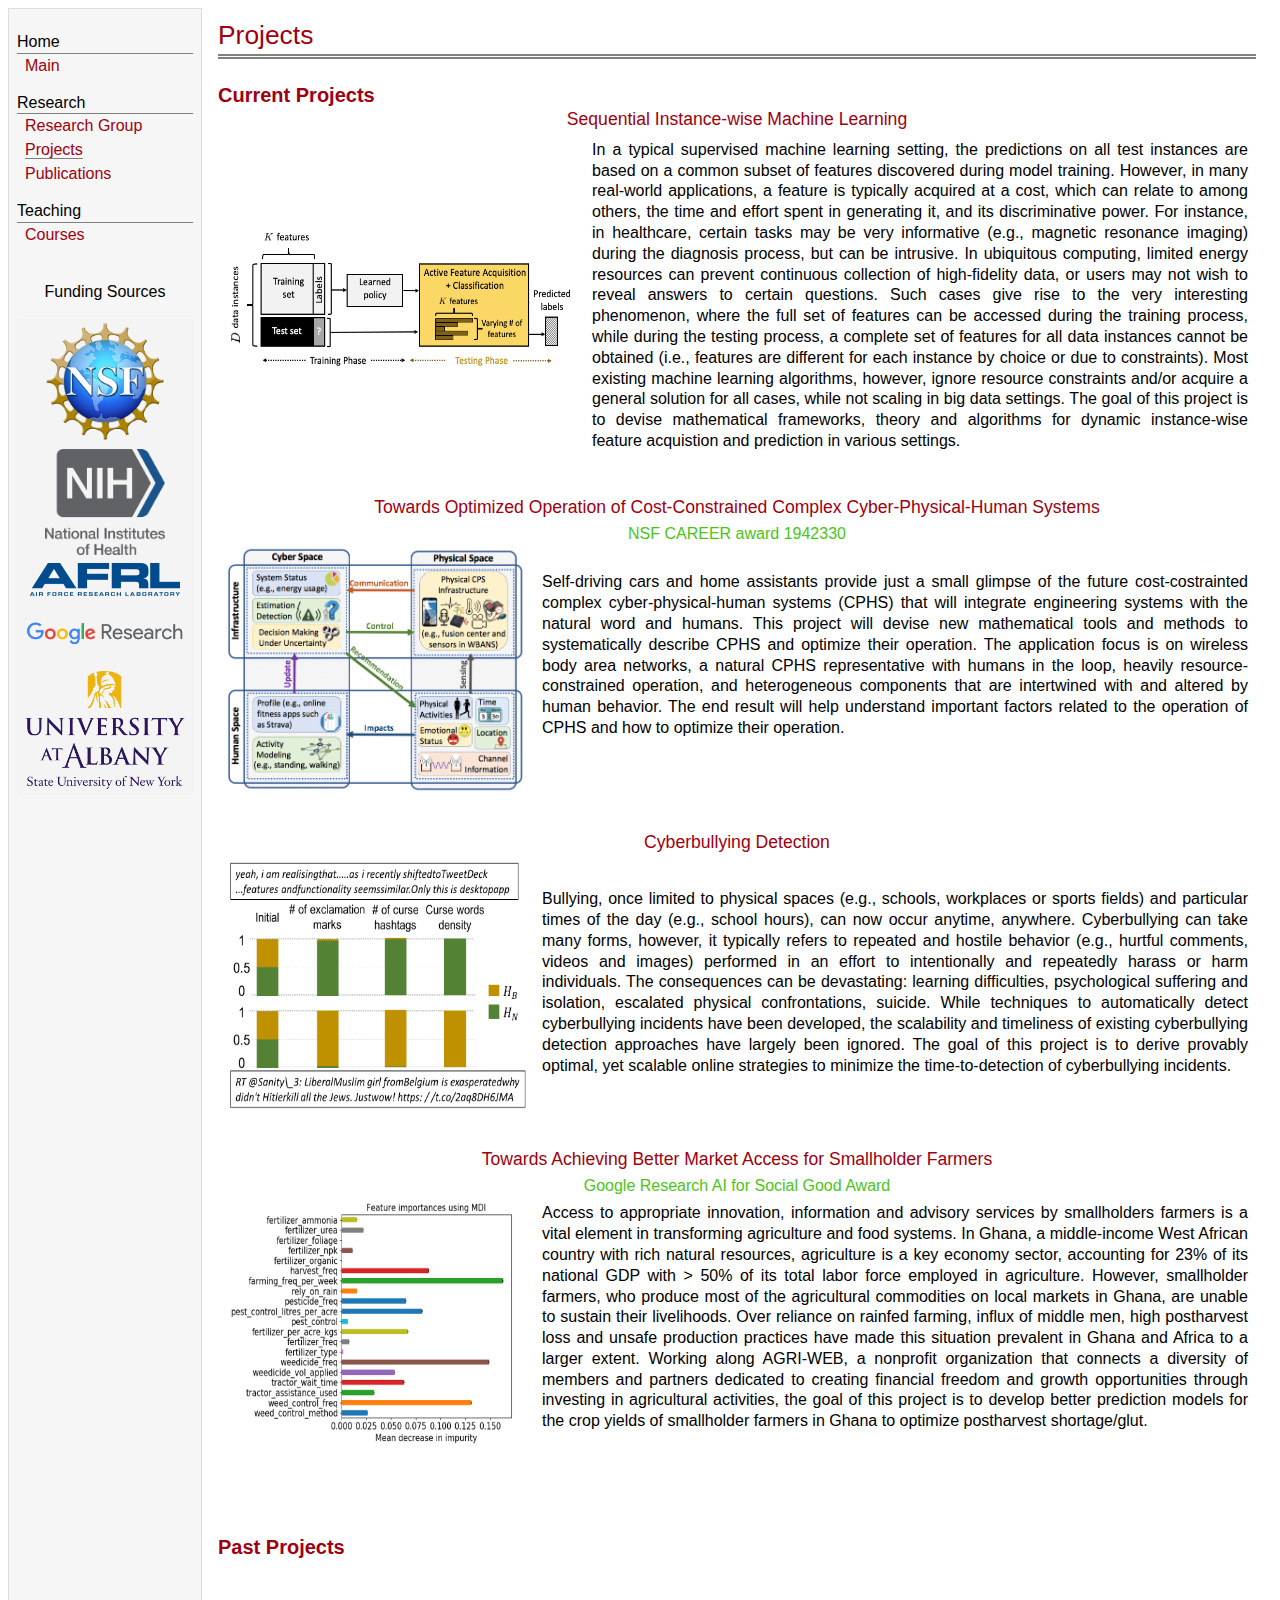
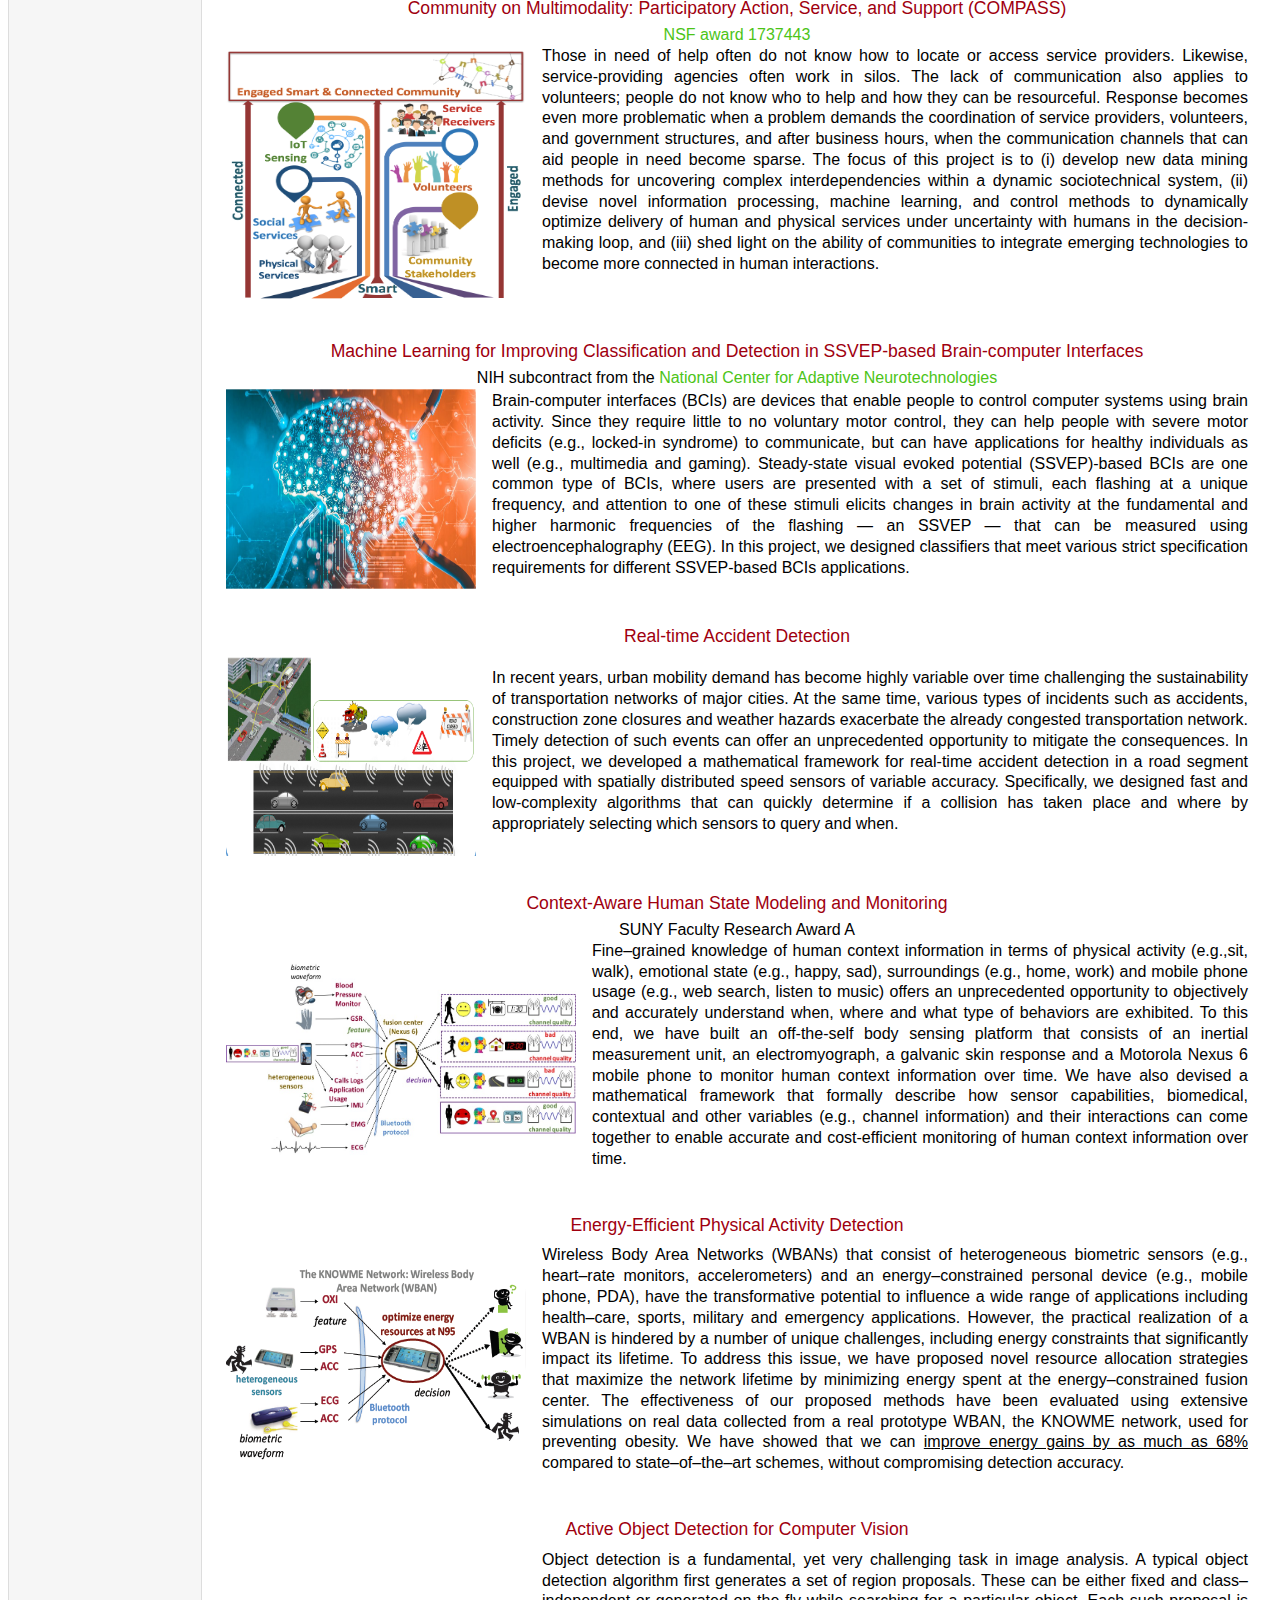
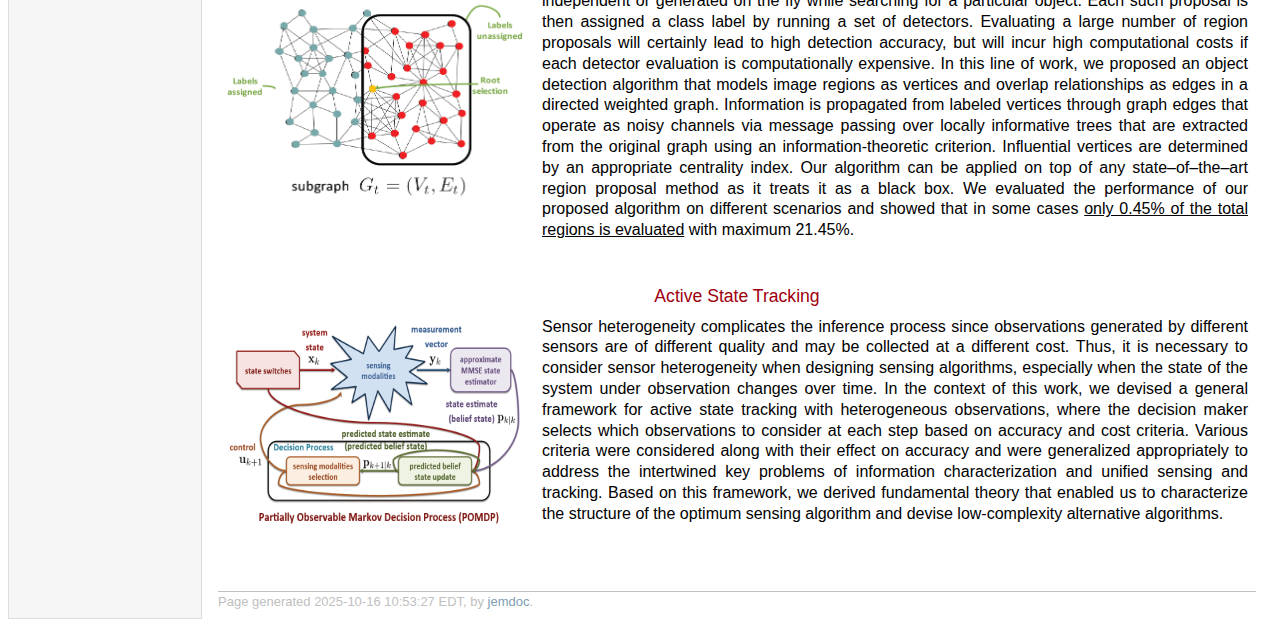
<file: projects.html>
<!DOCTYPE html PUBLIC "-//W3C//DTD XHTML 1.1//EN" "http://www.w3.org/TR/xhtml11/DTD/xhtml11.dtd">
<html xmlns="http://www.w3.org/1999/xhtml" xml:lang="en">
<head><meta http-equiv="Content-Type" content="text/html; charset=UTF-8">
<meta name="generator" content="jemdoc, see http://jemdoc.jaboc.net/">
<meta name="keywords" content="daphney, dafni, zoi, stavroula, computer engineer, signal processing, 
control, estimation, detection, wireless body area networks, machine learning, Internet of Things,
IoT, decision making under uncertainty, MDP, POMDP, e-health, knowme networks, intelligent transportation, 
active object detection, computer vision, physical activity detection, sensor networks, intelligent systems design, 
communications, pervasive computing, optimization">

<link rel="stylesheet" href="jemdoc.css" type="text/css">
<title>Projects</title>
<script>
  (function(i,s,o,g,r,a,m){i['GoogleAnalyticsObject']=r;i[r]=i[r]||function(){
  (i[r].q=i[r].q||[]).push(arguments)},i[r].l=1*new Date();a=s.createElement(o),
  m=s.getElementsByTagName(o)[0];a.async=1;a.src=g;m.parentNode.insertBefore(a,m)
  })(window,document,'script','//www.google-analytics.com/analytics.js','ga');

  ga('create', 'UA-51704016-1', 'auto');
  ga('send', 'pageview');

</script>
</head>
<body>
<table summary="Table for page layout." id="tlayout">
<tbody><tr valign="top">
<td id="layout-menu">
<div class="menu-category">Home</div>
<div class="menu-item"><a href="index.html">Main</a></div>


<div class="menu-category">Research</div>
<div class="menu-item"><a href="research_group.html">Research Group</a></div>
<div class="menu-item" class="current"><a href="projects.html" class="current">Projects</a></div>
<div class="menu-item"><a href="publications.html">Publications</a></div>


<div class="menu-category">Teaching</div>
<div class="menu-item"><a href="teaching.html">Courses</a></div>

<br><br>

<center>
  <b> Funding Sources </b>
</center>
<br>
<table id="tlayout">
  <tr>
    <td><img src="images/NSF-Logo-1efvspb.png" width="120"></img></td>
  </tr>
  <tr>
    <td><img src="images/NIH_2013_logo_vertical.svg.png" width="120"></img></td>
  </tr>
  <tr>
    <td><img src="images/AFRL_Logo_BLUE_website_2in.png" width="150"></img></td>
  </tr>
  <tr>
    <td><img src="images/google.png" width="160"></img></td>
  </tr>
  <tr>
    <td><img src="images/ualbany-logo.png" width="160"></img></td>
  </tr>
</table>

<br><br><br><br>

<td id="layout-content">
<div id="toptitle">
<h1>Projects</h1>
</div>

<h2><strong>Current Projects</strong></h2>
<center>
<h3>Sequential Instance-wise Machine Learning</h3>
</center>

<table id="tlayout">
<tbody>
<tr>
<td align="left"><img src="images/instance-wise-fs.png" height="150px" width="350px"></img></td>
<td>
<p class="ex">  
In a typical supervised machine learning setting, the predictions on all test instances are based on a common subset of features discovered during model training. However, in many real-world applications, a feature is typically acquired at a cost, which can relate to among others, the time and effort spent in generating it, and its discriminative power. For instance, in healthcare, certain tasks may be very informative (e.g., magnetic resonance imaging) during the diagnosis process, but can be intrusive. In ubiquitous computing, limited energy resources can prevent continuous collection of high-fidelity data, or users may not wish to reveal answers to certain questions. Such cases give rise to the very interesting phenomenon, where the full set of features can be accessed during the training process, while during the testing process, a complete set of features for all data instances cannot be obtained (i.e., features are different for each instance by choice or due to constraints). Most existing machine learning algorithms, however, ignore resource constraints and/or acquire a general solution for all cases, while not scaling in big data settings. The goal of this project is to devise mathematical frameworks, theory and algorithms for dynamic instance-wise feature acquistion and prediction in various settings.
</p>
</td>
</tr>
</tbody>
</table>

<br><br>
<center>
<h3>Towards Optimized Operation of Cost-Constrained Complex Cyber-Physical-Human Systems</h3>
<a href="https://www.nsf.gov/awardsearch/showAward?AWD_ID=1942330&HistoricalAwards=false" target="_blank">NSF CAREER award 1942330</a>
</center>

<table id="tlayout">
<tbody>
<tr>
<td align="left"><img src="images/CPHS_schematic.png" height="250px" width="300px"></img></td>
<td>
<p class="ex">  
Self-driving cars and home assistants provide just a small glimpse of the future cost-costrainted complex 
cyber-physical-human systems (CPHS) that will integrate engineering systems with the natural word and humans. This 
project will devise new mathematical tools and methods to systematically describe CPHS and optimize their 
operation. The application focus is on wireless body area networks, a natural CPHS representative with humans in 
the loop, heavily resource-constrained operation, and heterogeneous components that are intertwined with and 
altered by human behavior. The end result will help understand important factors related to the operation of 
CPHS and how to optimize their operation.<br><br>
</p>
</td>
</tr>
</tbody>
</table>

<br><br>
<center>
<h3>Cyberbullying Detection</h3>
</center>

<table id="tlayout">
<tbody>
<tr>
<td align="left"><img src="images/CB-vs-B-message-belief.png" height="250px" width="300px"></img></td>
<td>
<p class="ex">  
Bullying, once limited to physical spaces (e.g., schools, workplaces or sports fields) and particular times of the 
day (e.g., school hours), can now occur anytime, anywhere. Cyberbullying can take many forms, however, it typically 
refers to repeated and hostile behavior (e.g., hurtful comments, videos and images) performed in an effort 
to intentionally and repeatedly harass or harm individuals. The consequences can be devastating: learning 
difficulties, psychological suffering and isolation, escalated physical confrontations, suicide. While
techniques to automatically detect cyberbullying incidents have been developed, the scalability and timeliness 
of existing cyberbullying detection approaches have largely been ignored. The goal of this project is to derive 
provably optimal, yet scalable online strategies to minimize the time-to-detection of cyberbullying incidents.
</p>
</td>
</tr>
</tbody>
</table>

<br><br>
<center>
<h3>Towards Achieving Better Market Access for Smallholder Farmers</h3>
<a href="https://research.google/outreach/past-programs/ai-for-social-good-awards/" target="_blank">Google Research AI for Social Good Award</a>
</center>

<table id="tlayout">
<tbody>
<tr>
<td align="left"><img src="images/AI4Agriculture.png" height="250px" width="300px"></img></td>
<td>
<p class="ex">
Access to appropriate innovation, information and advisory services by smallholders farmers is a vital element in transforming agriculture and food systems. In Ghana, a middle-income West African country with rich natural resources, agriculture is a key economy sector, accounting for 23% of its national GDP with > 50% of its total labor force employed in agriculture. However, smallholder farmers, who produce most of the agricultural commodities on local markets in Ghana, are unable to sustain their livelihoods. Over reliance on rainfed farming, influx of middle men, high postharvest loss and unsafe production practices have made this situation prevalent in Ghana and Africa to a larger extent. Working along AGRI-WEB, a nonprofit organization that connects a diversity of members and partners dedicated to creating financial freedom and growth opportunities through investing in agricultural activities, the goal of this project is to develop better prediction models for the crop yields of smallholder farmers in Ghana to optimize postharvest shortage/glut.
</p>
</td>
</tr>
</tbody>
</table>

<br><br><br>
<h2><strong>Past Projects</strong></h2>
<br><br>
<center>
<h3>Community on Multimodality: Participatory Action, Service, and Support (COMPASS)</h3>
<a href="https://www.nsf.gov/awardsearch/showAward?AWD_ID=1737443&HistoricalAwards=false" target="_blank">NSF award 1737443</a>
</center>

<table id="tlayout">
<tbody>
<tr>
<td align="left"><img src="images/scc-service-delivery.png" height="250px" width="300px"></img></td>
<td>
<p class="ex">  
Those in need of help often do not know how to locate or access service providers. Likewise, service-providing 
agencies often work in silos. The lack of communication also applies to volunteers; people do not know who to help 
and how they can be resourceful. Response becomes even more problematic when a problem demands the coordination of 
service providers, volunteers, and government structures, and after business hours, when the communication channels 
that can aid people in need become sparse. The focus of this project is to (i) develop new data mining methods for 
uncovering complex interdependencies within a dynamic sociotechnical system, (ii) devise novel information 
processing, machine learning, and control methods to dynamically optimize delivery of human and physical services 
under uncertainty with humans in the decision-making loop, and (iii) shed light on the ability of communities to 
integrate emerging technologies to become more connected in human interactions.<br><br>
</p>
</td>
</tr>
</tbody>
</table>

<br><br>
<center>
<h3>Machine Learning for Improving Classification and Detection in SSVEP-based Brain-computer Interfaces</h3>
NIH subcontract from the <a href="https://www.neurotechcenter.org/" target="_blank">National Center for Adaptive Neurotechnologies</a>
</center>
<table id="tlayout">
<tbody>
<tr>
<td align="left"><img src="images/bcis.png" height="200px" width="250px"></img></td>
<td>
<p class="ex">  
Brain-computer interfaces (BCIs) are devices that enable people to control computer systems using brain activity.
Since they require little to no voluntary motor control, they can help people with severe motor deficits (e.g., locked-in syndrome) to communicate, but can have applications for healthy individuals as well (e.g., multimedia and gaming). Steady-state visual evoked potential (SSVEP)-based BCIs are one common type  of  BCIs, where users  are  presented  with a  set of stimuli, each flashing at a unique  frequency, and attention to one of these stimuli elicits changes in brain activity at the fundamental and higher harmonic frequencies of the flashing — an SSVEP — that can be measured using electroencephalography (EEG). In this project, we designed classifiers that meet various strict specification requirements for different SSVEP-based BCIs applications.
</p>
</td>
</tr>
</tbody>
</table>

<br><br>
<center>
<h3>Real-time Accident Detection</h3>
</center>
<table id="tlayout">
<tbody>
<tr>
<td align="left"><img src="images/active-collision-detection-freeways.png" height="200px" width="250px"></img></td>
<td>
<p class="ex">  
In recent years, urban mobility demand has become highly variable over time challenging the  sustainability of transportation networks of major cities. At the same time, various types of incidents such as accidents, construction zone closures and weather hazards exacerbate the 
already congested transportation network. Timely detection of such events can  offer an  unprecedented opportunity to mitigate the consequences. In this project, we developed a mathematical framework for real-time accident detection in a road segment equipped with spatially  distributed speed sensors of variable accuracy. Specifically, we designed fast and low-complexity algorithms that can quickly determine if a collision has taken place and where by appropriately selecting which sensors to query and when.
</p>
</td>
</tr>
</tbody>
</table>

<br><br>
<center>
<h3>Context-Aware Human State Modeling and Monitoring</h3>
SUNY Faculty Research Award A
</center>
<table id="tlayout">
<tbody>
<tr>
<td align="left"><img src="images/context-aware-monitoring.jpg" height="200px" width="350px"></img></td>
<td>
<p class="ex">  
Fine–grained knowledge of human context information in terms of physical activity (e.g.,sit, walk), emotional state (e.g., happy, sad), surroundings (e.g., home, work) and mobile phone usage (e.g., web search, listen to music) offers an unprecedented opportunity to objectively and accurately understand when, where and what type of behaviors are exhibited. To this end, we have built an off-the-self body sensing platform that consists of an inertial measurement unit, an electromyograph, a galvanic skin response and a Motorola Nexus 6 mobile phone to 
monitor human context information over time. We have also devised a mathematical framework that formally describe how sensor capabilities, biomedical, contextual and other variables (e.g., channel information) and their interactions can come together to enable accurate and cost-efficient monitoring of human context information over time.
</p>
</td>
</tr>
</tbody>
</table>

<br><br>
<center>
<h3>Energy-Efficient Physical Activity Detection</h3>
</center>
<table id="tlayout">
<tbody>
<tr>
<td align="left"><img src="images/The-KNOWME-network.png" height="200px" width="300px"></img></td>
<td>
<p class="ex">  
Wireless Body Area Networks (WBANs) that consist of heterogeneous biometric sensors (e.g., 
heart–rate monitors, accelerometers) and an energy–constrained personal device (e.g., mobile phone, PDA), have the transformative 
potential to influence a wide range of applications including health–care, sports, military 
and emergency applications. However, the practical realization of a WBAN is hindered by a 
number of unique challenges, including energy constraints that significantly impact its lifetime. 
To address this issue, we have proposed novel resource allocation strategies that maximize the 
network lifetime by minimizing energy spent at the energy–constrained fusion center. The 
effectiveness of our proposed methods have been evaluated using extensive simulations on real 
data collected from a real prototype WBAN, the KNOWME network, used for preventing obesity. We have showed that we 
can <u><b>improve energy gains by as much as 68%</b></u> compared to state–of–the–art schemes, without compromising 
detection accuracy.
</p>
</td>
</tr>
</tbody>
</table>

<br><br>
<center>
<h3>Active Object Detection for Computer Vision</h3>
</center>
<table id="tlayout">
<tbody>
<tr>
<td align="left"><img src="images/active-object-detection.png" height="200px" width="300px"></img></td>
<td>
<p class="ex">  
Object detection is a fundamental, yet very challenging task in image analysis. A typical object 
detection algorithm first generates a set of region proposals. These can be either fixed and 
class–independent or generated on the fly while searching for a particular object. Each such 
proposal is then assigned a class label by running a set of detectors. Evaluating a large number of 
region proposals will certainly lead to high detection accuracy, but will incur high computational 
costs if each detector evaluation is computationally expensive. In this line of work, we proposed
an object detection algorithm that models image regions as vertices and overlap relationships as 
edges in a directed weighted graph. Information is propagated from labeled vertices through graph 
edges that operate as noisy channels via message passing over locally informative trees that are 
extracted from the original graph using an information-theoretic criterion. Influential vertices are 
determined by an appropriate centrality index. Our algorithm can be applied on top of any 
state–of–the–art region proposal method as it treats it as a black box. We evaluated the performance 
of our proposed algorithm on different scenarios and showed that in some cases <u><b>only 0.45% of the 
 total regions is evaluated</b></u> with maximum 21.45%.
</p>
</td>
</tr>
</tbody>
</table>

<br><br>
<center>
<h3>Active State Tracking</h3>
</center>
<table id="tlayout">
<tbody>
<tr>
<td align="left"><img src="images/active-state-tracking.png" height="200px" width="300px"></img></td>
<td>
<p class="ex">  
Sensor heterogeneity complicates the inference process since observations generated by different
sensors are of different quality and may be collected at a different cost. Thus, it is necessary to consider 
sensor heterogeneity when designing sensing algorithms, especially when the state of the system under 
observation changes over time. In the context of this work, we devised a
general framework for active state tracking with heterogeneous observations, where the decision maker selects 
which observations to consider at each step based on accuracy and cost criteria. Various criteria were considered 
along with their effect on accuracy and were generalized appropriately to address the intertwined key problems of 
information characterization and unified sensing and tracking. Based on this 
framework, we derived fundamental theory that enabled us to characterize the structure of the 
optimum sensing algorithm and devise low-complexity alternative algorithms.
</p>
</td>
</tr>
</tbody>
</table>

<div id="footer">
<div id="footer-text">
Page generated 2025-10-16 10:53:27 EDT, by <a href="http://jemdoc.jaboc.net/">jemdoc</a>.
</div>
</div>
</td>
</tr>
</tbody></table>


</body></html>
</file>
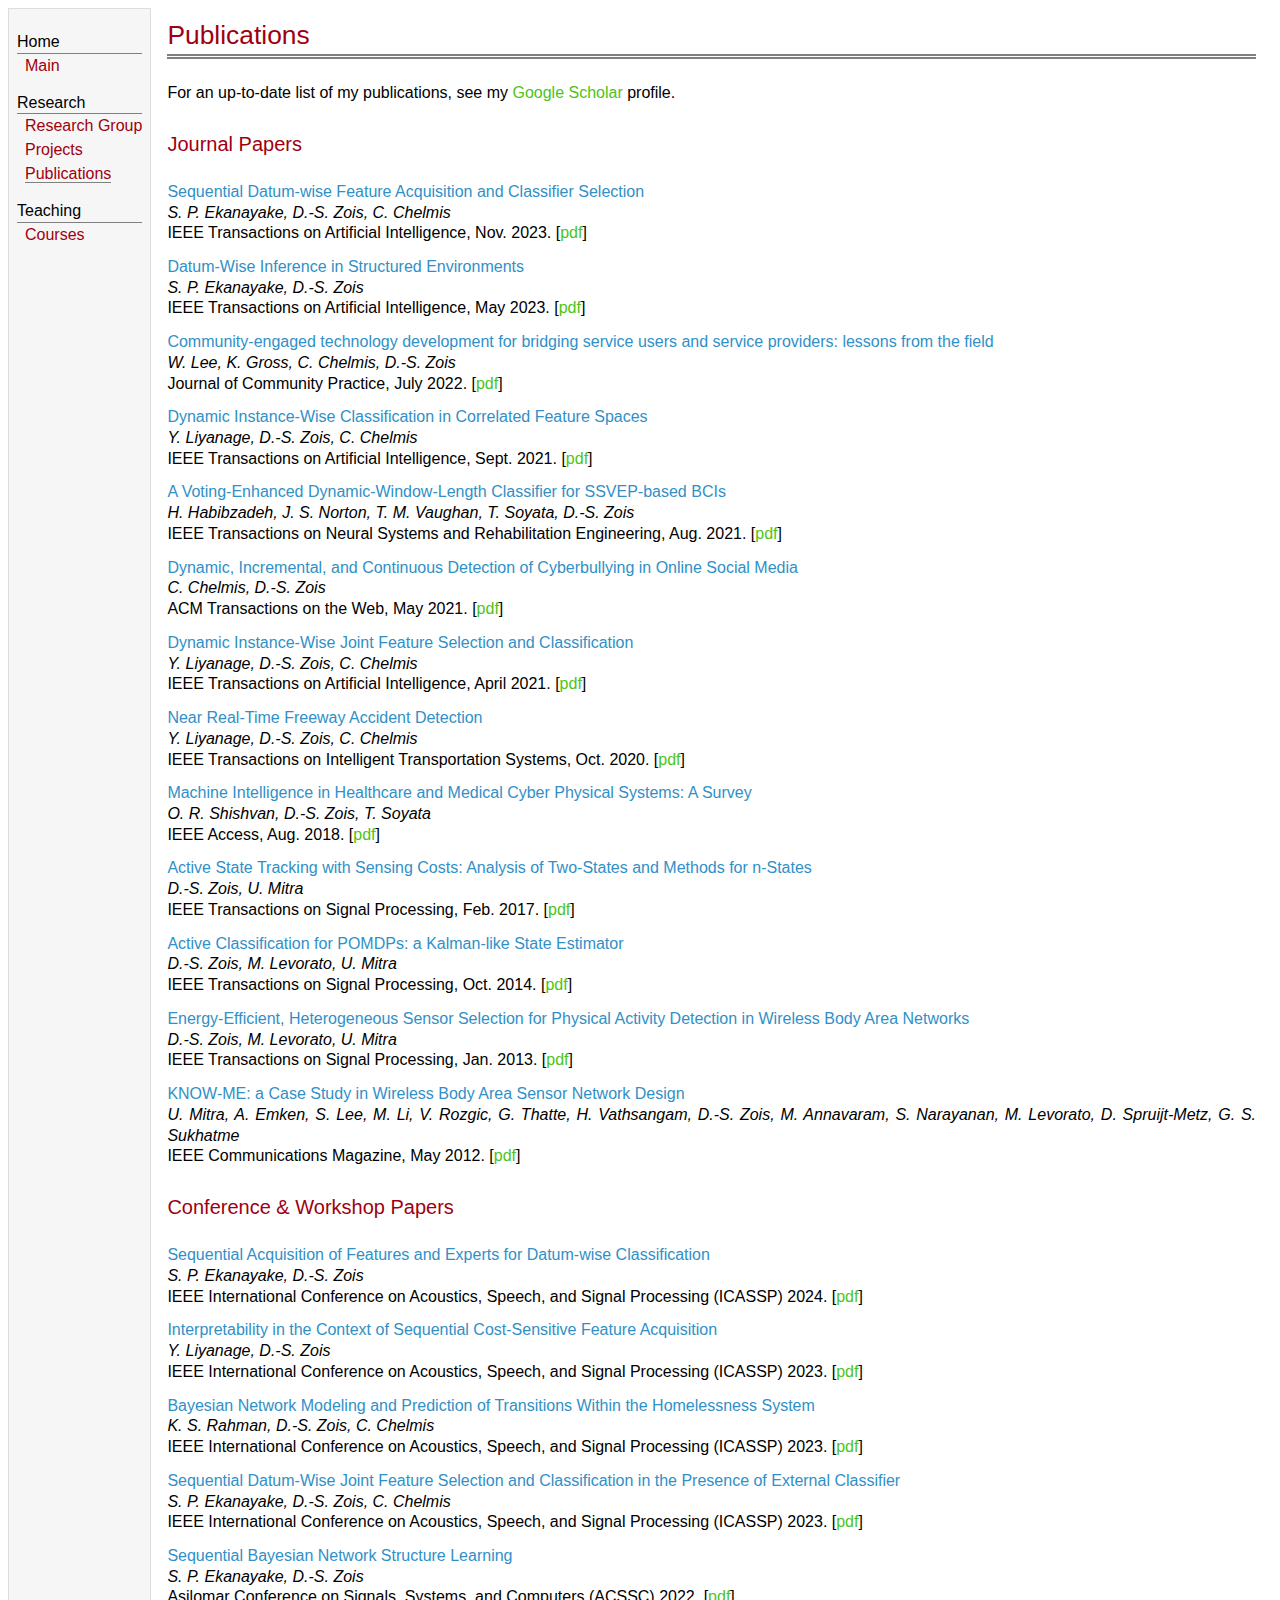
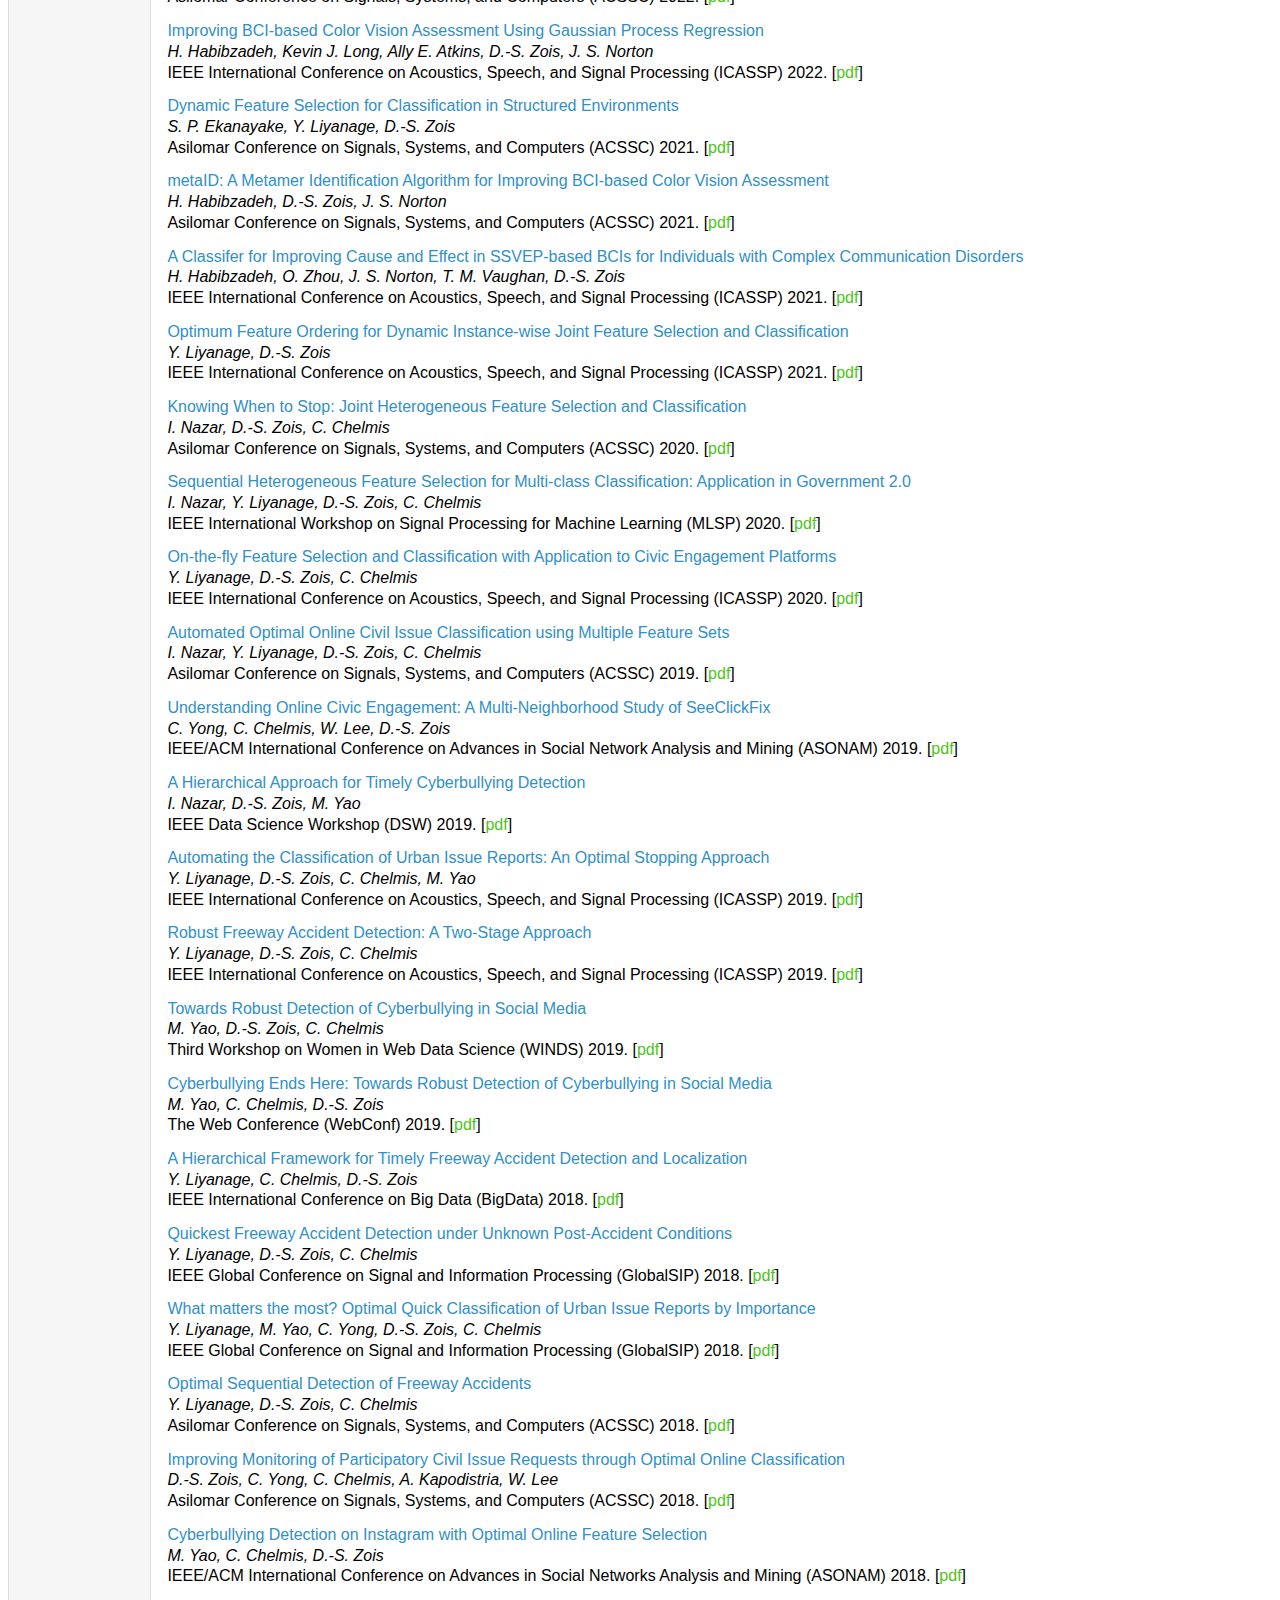
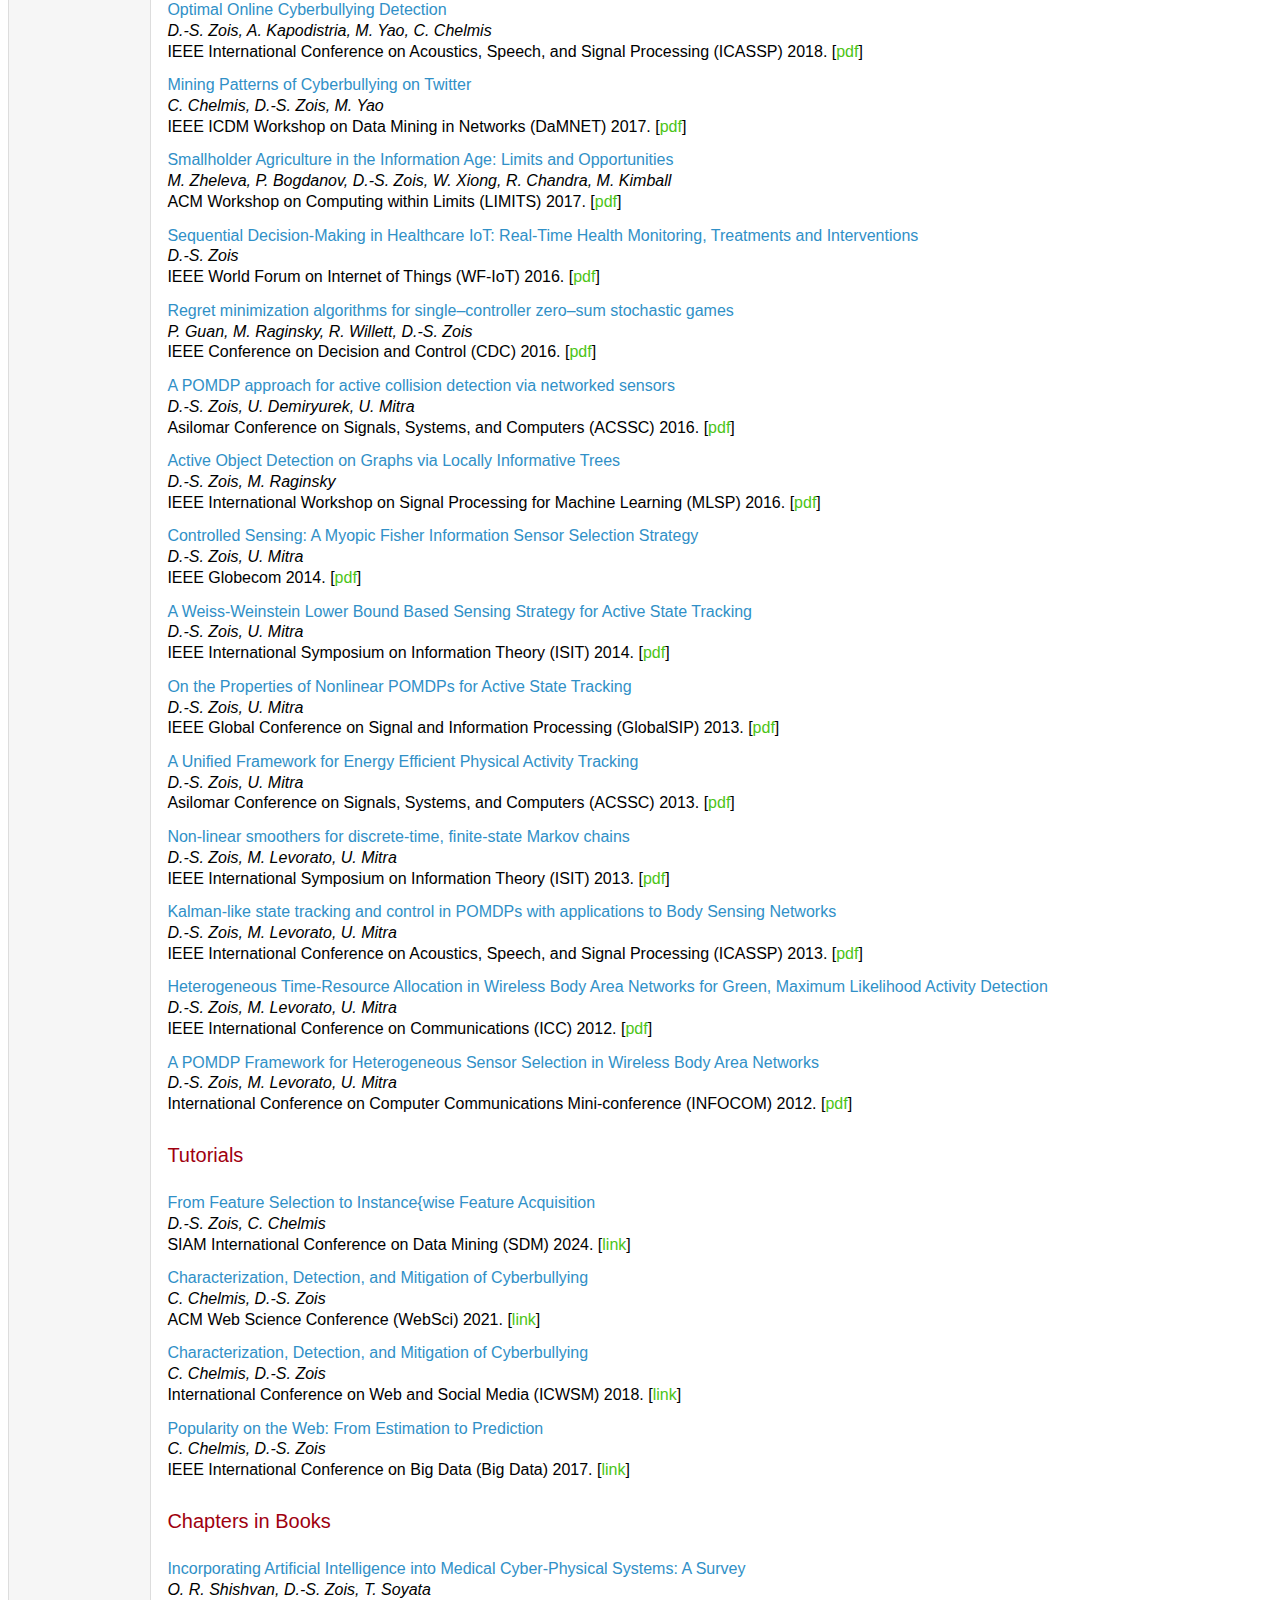
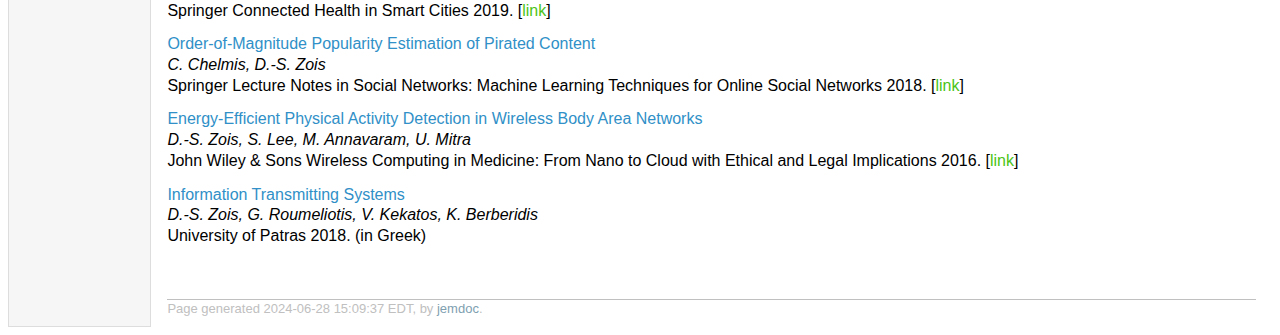
<file: publications.html>
<!DOCTYPE html PUBLIC "-//W3C//DTD XHTML 1.1//EN" "http://www.w3.org/TR/xhtml11/DTD/xhtml11.dtd">
<html xmlns="http://www.w3.org/1999/xhtml" xml:lang="en">
<head><meta http-equiv="Content-Type" content="text/html; charset=UTF-8">
<meta name="generator" content="jemdoc, see http://jemdoc.jaboc.net/">
<meta name="keywords" content="daphney, dafni, zoi, stavroula, computer engineer, signal processing, 
control, estimation, detection, wireless body area networks, machine learning, Internet of Things,
IoT, decision making under uncertainty, MDP, POMDP, e-health, knowme networks, intelligent transportation, 
active object detection, computer vision, physical activity detection, sensor networks, intelligent systems design, 
communications, pervasive computing, optimization">

<link rel="stylesheet" href="jemdoc.css" type="text/css">
<title>Publications</title>
<script>
  (function(i,s,o,g,r,a,m){i['GoogleAnalyticsObject']=r;i[r]=i[r]||function(){
  (i[r].q=i[r].q||[]).push(arguments)},i[r].l=1*new Date();a=s.createElement(o),
  m=s.getElementsByTagName(o)[0];a.async=1;a.src=g;m.parentNode.insertBefore(a,m)
  })(window,document,'script','//www.google-analytics.com/analytics.js','ga');

  ga('create', 'UA-51704016-1', 'auto');
  ga('send', 'pageview');

</script>
</head>
<body>
<table summary="Table for page layout." id="tlayout">
<tbody><tr valign="top">
<td id="layout-menu">
<div class="menu-category">Home</div>
<div class="menu-item"><a href="index.html">Main</a></div>


<div class="menu-category">Research</div>
<div class="menu-item"><a href="research_group.html">Research Group</a></div>
<div class="menu-item"><a href="projects.html">Projects</a></div>
<div class="menu-item" class="current"><a href="publications.html" class="current">Publications</a></div>


<div class="menu-category">Teaching</div>
<div class="menu-item"><a href="teaching.html">Courses</a></div>

<br><br><br><br>

<td id="layout-content">
<div id="toptitle">
<h1>Publications</h1>
</div>

<p> For an up-to-date list of my publications, see my <a href="https://scholar.google.com/citations?view_op=list_works&hl=en&user=9PVf18oAAAAJ&gmla=AJsN-F4eyDmyuDCk6tl8QvQosDS0H1L1BbYZda6D_V9TrrIKKo2UCIQLMzm6zlJ8ft8xxAbiEz159YJLcJEGcjp2BAJ9-G7kQ8GRbqhRFy2an4nOXFGUwX8" target="_blank">Google Scholar</a> profile. </p>

<h2>Journal Papers</h2>
<br>
<p>
	<title_color><b>Sequential Datum-wise Feature Acquisition and Classifier Selection</b></title_color><br>
	<i>S. P. Ekanayake, D.-S. Zois, C. Chelmis</i><br>
	IEEE Transactions on Artificial Intelligence, Nov. 2023. [<a href="https://ieeexplore.ieee.org/document/10323439" target="_blank">pdf</a>]
</p>

<p>
	<title_color><b>Datum-Wise Inference in Structured Environments</b></title_color><br>
	<i>S. P. Ekanayake, D.-S. Zois</i><br>
	IEEE Transactions on Artificial Intelligence, May 2023. [<a href="https://ieeexplore.ieee.org/document/10113162" target="_blank">pdf</a>]
</p>

<p>
	<title_color><b>Community-engaged technology development for bridging service users and service providers: lessons from the field</b></title_color><br>
	<i>W. Lee, K. Gross, C. Chelmis, D.-S. Zois</i><br>
	Journal of Community Practice, July 2022. [<a href="https://www.tandfonline.com/eprint/MJJ2NUVPASDZUGZFETIZ/full?target=10.1080/10705422.2022.2101573" target="_blank">pdf</a>]
</p>


<p>
	<title_color><b>Dynamic Instance-Wise Classification in Correlated Feature Spaces</b></title_color><br>
	<i>Y. Liyanage, D.-S. Zois, C. Chelmis</i><br>
	IEEE Transactions on Artificial Intelligence, Sept. 2021. [<a href="https://ieeexplore.ieee.org/document/9531494" target="_blank">pdf</a>]
</p>

<p>
	<title_color><b>A Voting-Enhanced Dynamic-Window-Length Classifier for SSVEP-based BCIs</b></title_color><br>
	<i>H. Habibzadeh, J. S. Norton, T. M. Vaughan, T. Soyata, D.-S. Zois</i><br>
	IEEE Transactions on Neural Systems and Rehabilitation Engineering, Aug. 2021. [<a href="https://ieeexplore.ieee.org/document/9521251" target="_blank">pdf</a>]
</p>

<p>
	<title_color><b>Dynamic, Incremental, and Continuous Detection of Cyberbullying in Online Social Media</b></title_color><br>
	<i>C. Chelmis, D.-S. Zois</i><br>
	ACM Transactions on the Web, May 2021. [<a href="https://dl.acm.org/doi/10.1145/3448014" target="_blank">pdf</a>]
</p>


<p>
	<title_color><b>Dynamic Instance-Wise Joint Feature Selection and Classification</b></title_color><br>
	<i>Y. Liyanage, D.-S. Zois, C. Chelmis</i><br>
	IEEE Transactions on Artificial Intelligence, April 2021. [<a href="https://ieeexplore.ieee.org/abstract/document/9422113" target="_blank">pdf</a>]
</p>

<p>
	<title_color><b>Near Real-Time Freeway Accident Detection</b></title_color><br>
	<i>Y. Liyanage, D.-S. Zois, C. Chelmis</i><br>
	IEEE Transactions on Intelligent Transportation Systems, Oct. 2020. [<a href="https://ieeexplore.ieee.org/document/9216632" target="_blank">pdf</a>]
</p>


<p>
	<title_color><b>Machine Intelligence in Healthcare and Medical Cyber Physical Systems: A Survey</b></title_color><br>
	<i>O. R. Shishvan, D.-S. Zois, T. Soyata</i><br>
	IEEE Access, Aug. 2018. [<a href="https://ieeexplore.ieee.org/document/8440026" target="_blank">pdf</a>]
</p>

<p>
	<title_color><b>Active State Tracking with Sensing Costs: Analysis of Two-States and Methods for n-States</b></title_color><br>
	<i>D.-S. Zois, U. Mitra</i><br>
	IEEE Transactions on Signal Processing, Feb. 2017. [<a href="https://ieeexplore.ieee.org/document/7840044" target="_blank">pdf</a>]
</p>

<p>
	<title_color><b>Active Classification for POMDPs: a Kalman-like State Estimator</b></title_color><br>
	<i>D.-S. Zois, M. Levorato, U. Mitra</i><br>
	IEEE Transactions on Signal Processing, Oct. 2014. [<a href="https://ieeexplore.ieee.org/document/6918519" target="_blank">pdf</a>]
</p>

<p>
	<title_color><b>Energy-Efficient, Heterogeneous Sensor Selection for Physical Activity Detection in Wireless Body Area Networks</b></title_color><br>
	<i>D.-S. Zois, M. Levorato, U. Mitra</i><br>
	IEEE Transactions on Signal Processing, Jan. 2013. [<a href="https://ieeexplore.ieee.org/document/6421005" target="_blank">pdf</a>]
</p>

<p>
	<title_color><b>KNOW-ME: a Case Study in Wireless Body Area Sensor Network Design</b></title_color><br>
	<i>U. Mitra, A. Emken, S. Lee, M. Li, V. Rozgic, G. Thatte, H. Vathsangam, D.-S. Zois, M. Annavaram, S. Narayanan, M. Levorato, D. Spruijt-Metz, G. S. Sukhatme</i><br>
	IEEE Communications Magazine, May 2012. [<a href="https://ieeexplore.ieee.org/document/6194391" target="_blank">pdf</a>]
</p>

<h2>Conference & Workshop Papers</h2>
<br>
<p>
	<title_color><b>Sequential Acquisition of Features and Experts for Datum-wise Classification</b></title_color><br>
	<i>S. P. Ekanayake, D.-S. Zois</i><br>
	IEEE International Conference on Acoustics, Speech, and Signal Processing (ICASSP) 2024. [<a href="https://ieeexplore.ieee.org/document/10447423" target="_blank">pdf</a>]
</p>

<p>
	<title_color><b>Interpretability in the Context of Sequential Cost-Sensitive Feature Acquisition</b></title_color><br>
	<i>Y. Liyanage, D.-S. Zois</i><br>
	IEEE International Conference on Acoustics, Speech, and Signal Processing (ICASSP) 2023. [<a href="https://ieeexplore.ieee.org/document/10094701" target="_blank">pdf</a>]
</p>

<p>
	<title_color><b>Bayesian Network Modeling and Prediction of Transitions Within the Homelessness System</b></title_color><br>
	<i>K. S. Rahman,  D.-S. Zois, C. Chelmis</i><br>
	IEEE International Conference on Acoustics, Speech, and Signal Processing (ICASSP) 2023. [<a href="https://ieeexplore.ieee.org/document/10096948" target="_blank">pdf</a>]
</p>

<p>
	<title_color><b>Sequential Datum-Wise Joint Feature Selection and Classification in the Presence of External Classifier</b></title_color><br>
	<i>S. P. Ekanayake, D.-S. Zois, C. Chelmis</i><br>
	IEEE International Conference on Acoustics, Speech, and Signal Processing (ICASSP) 2023. [<a href="https://ieeexplore.ieee.org/document/10097057" target="_blank">pdf</a>]
</p>

<p>
	<title_color><b>Sequential Bayesian Network Structure Learning</b></title_color><br>
	<i>S. P. Ekanayake, D.-S. Zois</i><br>
	Asilomar Conference on Signals, Systems, and Computers (ACSSC) 2022. [<a href="https://ieeexplore.ieee.org/document/10052016" target="_blank">pdf</a>]
</p>

<p>
	<title_color><b>Improving BCI-based Color Vision Assessment Using Gaussian Process Regression</b></title_color><br>
	<i>H. Habibzadeh, Kevin J. Long, Ally E. Atkins, D.-S. Zois, J. S. Norton</i><br>
	IEEE International Conference on Acoustics, Speech, and Signal Processing (ICASSP) 2022. [<a href="https://ieeexplore.ieee.org/document/9747015" target="_blank">pdf</a>]
</p>

<p>
	<title_color><b>Dynamic Feature Selection for Classification in Structured Environments</b></title_color><br>
	<i>S. P. Ekanayake, Y. Liyanage, D.-S. Zois</i><br>
	Asilomar Conference on Signals, Systems, and Computers (ACSSC) 2021. [<a href="https://ieeexplore.ieee.org/document/9723311" target="_blank">pdf</a>]
</p>

<p>
	<title_color><b>metaID: A Metamer Identification Algorithm for Improving BCI-based Color Vision Assessment</b></title_color><br>
	<i>H. Habibzadeh, D.-S. Zois, J. S. Norton</i><br>
	Asilomar Conference on Signals, Systems, and Computers (ACSSC) 2021. [<a href="https://ieeexplore.ieee.org/document/9723170" target="_blank">pdf</a>]
</p>

<p>
	<title_color><b>A Classifer for Improving Cause and Effect in SSVEP-based BCIs for Individuals with Complex Communication Disorders</b></title_color><br>
	<i>H. Habibzadeh, O. Zhou, J. S. Norton, T. M. Vaughan, D.-S. Zois</i><br>
	IEEE International Conference on Acoustics, Speech, and Signal Processing (ICASSP) 2021. [<a href="https://ieeexplore.ieee.org/document/9414075" target="_blank">pdf</a>]
</p>

<p>
	<title_color><b>Optimum Feature Ordering for Dynamic Instance-wise Joint Feature Selection and Classification</b></title_color><br>
	<i>Y. Liyanage, D.-S. Zois</i><br>
	IEEE International Conference on Acoustics, Speech, and Signal Processing (ICASSP) 2021. [<a href="https://ieeexplore.ieee.org/document/9414669" target="_blank">pdf</a>]
</p>

<p>
	<title_color><b>Knowing When to Stop: Joint Heterogeneous Feature Selection and Classification</b></title_color><br>
	<i>I. Nazar, D.-S. Zois, C. Chelmis</i><br>
	Asilomar Conference on Signals, Systems, and Computers (ACSSC) 2020. [<a href="https://ieeexplore.ieee.org/document/9443288" target="_blank">pdf</a>]
</p>

<p>
	<title_color><b>Sequential Heterogeneous Feature Selection for Multi-class Classification: Application in Government 2.0</b></title_color><br>
	<i>I. Nazar, Y. Liyanage, D.-S. Zois, C. Chelmis</i><br>
	IEEE International Workshop on Signal Processing for Machine Learning (MLSP) 2020. [<a href="https://ieeexplore.ieee.org/document/9231767" target="_blank">pdf</a>]
</p>

<p>
	<title_color><b>On-the-fly Feature Selection and Classification with Application to Civic Engagement Platforms</b></title_color><br>
	<i>Y. Liyanage, D.-S. Zois, C. Chelmis</i><br>
	IEEE International Conference on Acoustics, Speech, and Signal Processing (ICASSP) 2020. [<a href="https://ieeexplore.ieee.org/document/9053564" target="_blank">pdf</a>]
</p>

<p>
	<title_color><b>Automated Optimal Online Civil Issue Classification using Multiple Feature Sets</b></title_color><br>
	<i>I. Nazar, Y. Liyanage, D.-S. Zois, C. Chelmis</i><br>
	Asilomar Conference on Signals, Systems, and Computers (ACSSC) 2019. [<a href="https://ieeexplore.ieee.org/document/9048766" target="_blank">pdf</a>]
</p>

<p>
	<title_color><b>Understanding Online Civic Engagement: A Multi-Neighborhood Study of SeeClickFix</b></title_color><br>
	<i>C. Yong, C. Chelmis, W. Lee, D.-S. Zois</i><br>
	IEEE/ACM International Conference on Advances in Social Network Analysis and Mining (ASONAM) 2019. [<a href="https://ieeexplore.ieee.org/document/9073580" target="_blank">pdf</a>]
</p>

<p>
	<title_color><b>A Hierarchical Approach for Timely Cyberbullying Detection</b></title_color><br>
	<i>I. Nazar, D.-S. Zois, M. Yao</i><br>
	IEEE Data Science Workshop (DSW) 2019. [<a href="https://ieeexplore.ieee.org/document/8755598" target="_blank">pdf</a>]
</p>

<p>
	<title_color><b>Automating the Classification of Urban Issue Reports: An Optimal Stopping Approach</b></title_color><br>
	<i>Y. Liyanage, D.-S. Zois, C. Chelmis, M. Yao</i><br>
	IEEE International Conference on Acoustics, Speech, and Signal Processing (ICASSP) 2019. [<a href="https://ieeexplore.ieee.org/document/8682778" target="_blank">pdf</a>]
</p>

<p>
	<title_color><b>Robust Freeway Accident Detection: A Two-Stage Approach</b></title_color><br>
	<i>Y. Liyanage, D.-S. Zois, C. Chelmis</i><br>
	IEEE International Conference on Acoustics, Speech, and Signal Processing (ICASSP) 2019. [<a href="https://ieeexplore.ieee.org/document/8683569" target="_blank">pdf</a>]
</p>

<p>
	<title_color><b>Towards Robust Detection of Cyberbullying in Social Media</b></title_color><br>
	<i>M. Yao, D.-S. Zois, C. Chelmis</i><br>
	Third Workshop on Women in Web Data Science (WINDS) 2019. [<a href="https://dl.acm.org/doi/10.1145/3308560.3316474" target="_blank">pdf</a>]
</p>

<p>
	<title_color><b>Cyberbullying Ends Here: Towards Robust Detection of Cyberbullying in Social Media</b></title_color><br>
	<i>M. Yao, C. Chelmis, D.-S. Zois</i><br>
	The Web Conference (WebConf) 2019. [<a href="https://dl.acm.org/doi/10.1145/3308558.3313462" target="_blank">pdf</a>]
</p>

<p>
	<title_color><b>A Hierarchical Framework for Timely Freeway Accident Detection and Localization</b></title_color><br>
	<i>Y. Liyanage, C. Chelmis, D.-S. Zois</i><br>
	IEEE International Conference on Big Data (BigData) 2018. [<a href="https://ieeexplore.ieee.org/document/8622060" target="_blank">pdf</a>]
</p>

<p>
	<title_color><b>Quickest Freeway Accident Detection under Unknown Post-Accident Conditions</b></title_color><br>
	<i>Y. Liyanage, D.-S. Zois, C. Chelmis</i><br>
	IEEE Global Conference on Signal and Information Processing (GlobalSIP) 2018. [<a href="https://ieeexplore.ieee.org/document/8646617" target="_blank">pdf</a>]
</p>

<p>
	<title_color><b>What matters the most? Optimal Quick Classification of Urban Issue Reports by Importance</b></title_color><br>
	<i>Y. Liyanage, M. Yao, C. Yong, D.-S. Zois, C. Chelmis</i><br>
	IEEE Global Conference on Signal and Information Processing (GlobalSIP) 2018. [<a href="https://ieeexplore.ieee.org/document/8646639" target="_blank">pdf</a>]
</p>

<p>
	<title_color><b>Optimal Sequential Detection of Freeway Accidents</b></title_color><br>
	<i>Y. Liyanage, D.-S. Zois, C. Chelmis</i><br>
	Asilomar Conference on Signals, Systems, and Computers (ACSSC) 2018. [<a href="https://ieeexplore.ieee.org/document/8645501" target="_blank">pdf</a>]
</p>

<p>
	<title_color><b>Improving Monitoring of Participatory Civil Issue Requests through Optimal Online Classification</b></title_color><br>
	<i>D.-S. Zois, C. Yong, C. Chelmis, A. Kapodistria, W. Lee</i><br>
	Asilomar Conference on Signals, Systems, and Computers (ACSSC) 2018. [<a href="https://ieeexplore.ieee.org/document/8645177" target="_blank">pdf</a>]
</p>

<p>
	<title_color><b>Cyberbullying Detection on Instagram with Optimal Online Feature Selection</b></title_color><br>
	<i>M. Yao, C. Chelmis, D.-S. Zois</i><br>
	IEEE/ACM International Conference on Advances in Social Networks Analysis and Mining (ASONAM) 2018. [<a href="https://ieeexplore.ieee.org/document/8508329" target="_blank">pdf</a>]
</p>

<p>
	<title_color><b>Optimal Online Cyberbullying Detection</b></title_color><br>
	<i>D.-S. Zois, A. Kapodistria, M. Yao, C. Chelmis</i><br>
	IEEE International Conference on Acoustics, Speech, and Signal Processing (ICASSP) 2018. [<a href="https://ieeexplore.ieee.org/document/8462092" target="_blank">pdf</a>]
</p>

<p>
	<title_color><b>Mining Patterns of Cyberbullying on Twitter</b></title_color><br>
	<i>C. Chelmis, D.-S. Zois, M. Yao</i><br>
	IEEE ICDM Workshop on Data Mining in Networks (DaMNET) 2017. [<a href="https://ieeexplore.ieee.org/document/8215653/" target="_blank">pdf</a>]
</p>

<p>
	<title_color><b>Smallholder Agriculture in the Information Age: Limits and Opportunities</b></title_color><br>
	<i>M. Zheleva, P. Bogdanov, D.-S. Zois, W. Xiong, R. Chandra, M. Kimball</i><br>
	ACM Workshop on Computing within Limits (LIMITS) 2017. [<a href="http://dl.acm.org/citation.cfm?id=3080563&preflayout=tabs" target="_blank">pdf</a>]
</p>

<p>
	<title_color><b>Sequential Decision-Making in Healthcare IoT: Real-Time Health Monitoring, Treatments and Interventions</b></title_color><br>
	<i>D.-S. Zois</i><br>
	IEEE World Forum on Internet of Things (WF-IoT) 2016. [<a href="http://ieeexplore.ieee.org/document/7845446/" target="_blank">pdf</a>]
</p>

<p>
	<title_color><b>Regret minimization algorithms for single–controller zero–sum stochastic games</b></title_color><br>
	<i>P. Guan, M. Raginsky, R. Willett, D.-S. Zois</i><br>
	IEEE Conference on Decision and Control (CDC) 2016. [<a href="http://ieeexplore.ieee.org/document/7799359/" target="_blank">pdf</a>]
</p>

<p>
	<title_color><b>A POMDP approach for active collision detection via networked sensors</b></title_color><br>
	<i>D.-S. Zois, U. Demiryurek, U. Mitra</i><br>
	Asilomar Conference on Signals, Systems, and Computers (ACSSC) 2016. [<a href="https://ieeexplore.ieee.org/document/7869671" target="_blank">pdf</a>]
</p>

<p>
	<title_color><b>Active Object Detection on Graphs via Locally Informative Trees</b></title_color><br>
	<i>D.-S. Zois, M. Raginsky</i><br>
	IEEE International Workshop on Signal Processing for Machine Learning (MLSP) 2016. [<a href="http://ieeexplore.ieee.org/document/7738876/" target="_blank">pdf</a>]
</p>

<p>
	<title_color><b>Controlled Sensing: A Myopic Fisher Information Sensor Selection Strategy</b></title_color><br>
	<i>D.-S. Zois, U. Mitra</i><br>
	IEEE Globecom 2014. [<a href="https://ieeexplore.ieee.org/document/7037333" target="_blank">pdf</a>]
</p>

<p>
	<title_color><b>A Weiss-Weinstein Lower Bound Based Sensing Strategy for Active State Tracking</b></title_color><br>
	<i>D.-S. Zois, U. Mitra</i><br>
	IEEE International Symposium on Information Theory (ISIT) 2014. [<a href="https://ieeexplore.ieee.org/document/6874933" target="_blank">pdf</a>]
</p>

<p>
	<title_color><b>On the Properties of Nonlinear POMDPs for Active State Tracking</b></title_color><br>
	<i>D.-S. Zois, U. Mitra</i><br>
	IEEE Global Conference on Signal and Information Processing (GlobalSIP) 2013. [<a href="https://ieeexplore.ieee.org/document/6736848" target="_blank">pdf</a>]
</p>

<p>
	<title_color><b>A Unified Framework for Energy Efficient Physical Activity Tracking</b></title_color><br>
	<i>D.-S. Zois, U. Mitra</i><br>
	Asilomar Conference on Signals, Systems, and Computers (ACSSC) 2013. [<a href="https://ieeexplore.ieee.org/document/6810232" target="_blank">pdf</a>]
</p>

<p>
	<title_color><b>Non-linear smoothers for discrete-time, finite-state Markov chains</b></title_color><br>
	<i>D.-S. Zois, M. Levorato, U. Mitra</i><br>
	IEEE International Symposium on Information Theory (ISIT) 2013. [<a href="https://ieeexplore.ieee.org/document/6620596" target="_blank">pdf</a>]
</p>

<p>
	<title_color><b>Kalman-like state tracking and control in POMDPs with applications to Body Sensing Networks</b></title_color><br>
	<i>D.-S. Zois, M. Levorato, U. Mitra</i><br>
	IEEE International Conference on Acoustics, Speech, and Signal Processing (ICASSP) 2013. [<a href="https://ieeexplore.ieee.org/document/6638759/" target="_blank">pdf</a>]
</p>

<p>
	<title_color><b>Heterogeneous Time-Resource Allocation in Wireless Body Area Networks for Green, Maximum Likelihood Activity Detection</b></title_color><br>
	<i>D.-S. Zois, M. Levorato, U. Mitra</i><br>
	IEEE International Conference on Communications (ICC) 2012. [<a href="https://ieeexplore.ieee.org/document/6364460" target="_blank">pdf</a>]
</p>

<p>
	<title_color><b>A POMDP Framework for Heterogeneous Sensor Selection in Wireless Body Area Networks</b></title_color><br>
	<i>D.-S. Zois, M. Levorato, U. Mitra</i><br>
	International Conference on Computer Communications Mini-conference (INFOCOM) 2012. [<a href="https://ieeexplore.ieee.org/document/6195663" target="_blank">pdf</a>]
</p>


<h2>Tutorials</h2>
<br>
<p>
	<title_color><b>From Feature Selection to Instance{wise Feature Acquisition</b></title_color><br>
	<i>D.-S. Zois, C. Chelmis</i><br>
	SIAM International Conference on Data Mining (SDM) 2024. [<a href="https://www.cs.albany.edu/%7Ecchelmis/tutorials/sdm/2024/" target="_blank">link</a>]
</p>

<p>
	<title_color><b>Characterization, Detection, and Mitigation of Cyberbullying</b></title_color><br>
	<i>C. Chelmis, D.-S. Zois</i><br>
	ACM Web Science Conference (WebSci) 2021. [<a href="http://www.cs.albany.edu/~cchelmis/tutorials/websci/2021/" target="_blank">link</a>]
</p>

<p>
	<title_color><b>Characterization, Detection, and Mitigation of Cyberbullying</b></title_color><br>
	<i>C. Chelmis, D.-S. Zois</i><br>
	International Conference on Web and Social Media (ICWSM) 2018. [<a href="http://www.cs.albany.edu/~cchelmis/icwsm2018tutorial/" target="_blank">link</a>]
</p>

<p>
	<title_color><b>Popularity on the Web: From Estimation to Prediction</b></title_color><br>
	<i>C. Chelmis, D.-S. Zois</i><br>
	IEEE International Conference on Big Data (Big Data) 2017. [<a href="http://cci.drexel.edu/bigdata/bigdata2017/Tutorial.html#tutorial2" target="_blank">link</a>]
</p>

<h2>Chapters in Books</h2>
<br>
<p>
	<title_color><b>Incorporating Artificial Intelligence into Medical Cyber-Physical Systems: A Survey</b></title_color><br>
	<i>O. R. Shishvan, D.-S. Zois, T. Soyata</i><br>
	Springer Connected Health in Smart Cities 2019. [<a href="https://link.springer.com/chapter/10.1007%2F978-3-030-27844-1_8" target="_blank">link</a>]
</p>

<p>
	<title_color><b>Order-of-Magnitude Popularity Estimation of Pirated Content</b></title_color><br>
	<i>C. Chelmis, D.-S. Zois</i><br>
	Springer Lecture Notes in Social Networks: Machine Learning Techniques for Online Social Networks 2018. [<a href="https://link.springer.com/chapter/10.1007/978-3-319-89932-9_5" target="_blank">link</a>]
</p>

<p>
	<title_color><b>Energy-Efficient Physical Activity Detection in Wireless 
		Body Area Networks</b></title_color><br>
	<i>D.-S. Zois, S. Lee, M. Annavaram, U. Mitra</i><br>
	John Wiley & Sons Wireless Computing in Medicine: From Nano to Cloud with Ethical and Legal Implications 2016. [<a href="https://books.google.com/books?hl=en&lr=&id=HkhBDAAAQBAJ&oi=fnd&pg=PA211&ots=L9RF4bsefZ&sig=njf1qEw4FrXyFDq7-yTKTMCwo_c#v=onepage&q&f=false" target="_blank">link</a>]
</p>

<p>
	<title_color><b>Information Transmitting Systems</b></title_color><br>
	<i>D.-S. Zois, G. Roumeliotis, V. Kekatos, K. Berberidis</i><br>
	University of Patras 2018. (in Greek)
</p>

<div id="footer">
<div id="footer-text">
Page generated 2024-06-28 15:09:37 EDT, by <a href="http://jemdoc.jaboc.net/">jemdoc</a>.
</div>
</div>
</td>
</tr>
</tbody></table>


</body></html>
</file>
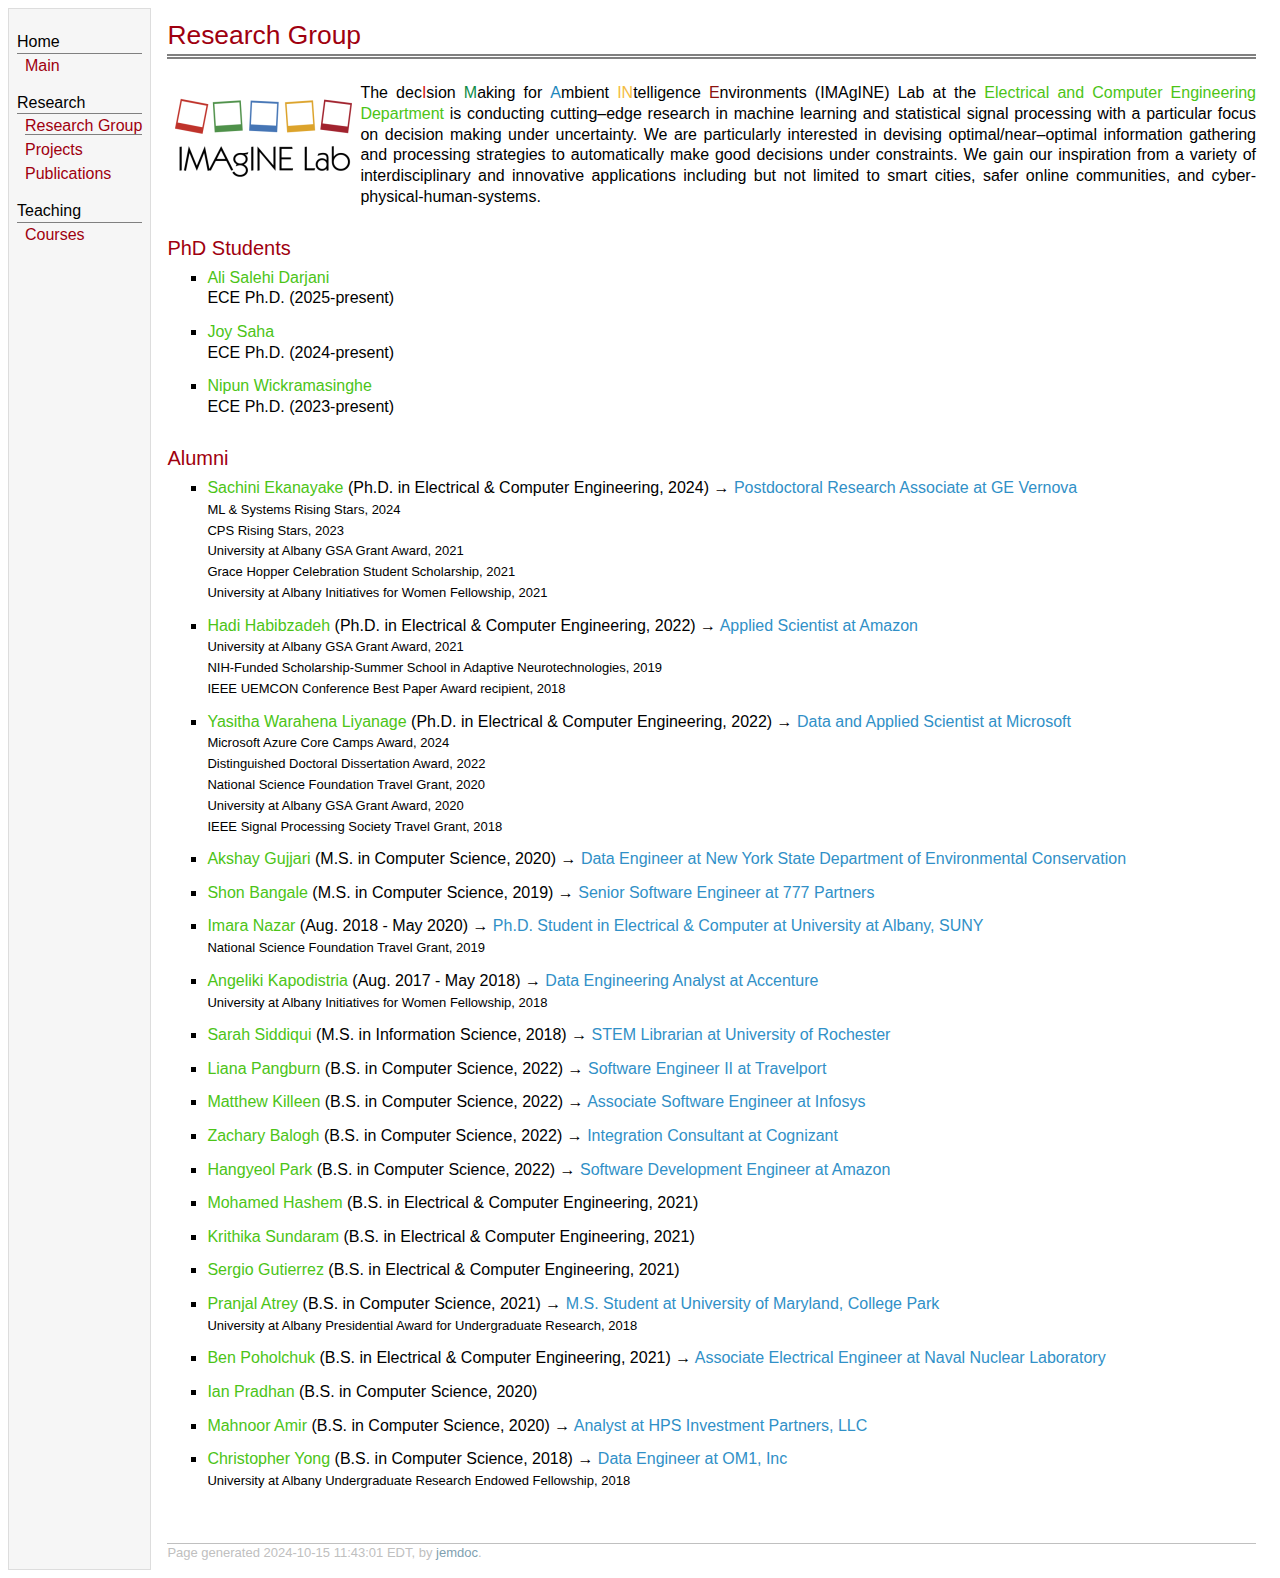
<file: research_group.html>
<!DOCTYPE html PUBLIC "-//W3C//DTD XHTML 1.1//EN" "http://www.w3.org/TR/xhtml11/DTD/xhtml11.dtd">
<html xmlns="http://www.w3.org/1999/xhtml" xml:lang="en">
<head><meta http-equiv="Content-Type" content="text/html; charset=UTF-8">
<meta name="generator" content="jemdoc, see http://jemdoc.jaboc.net/">
<meta name="keywords" content="daphney, dafni, zoi, stavroula, computer engineer, signal processing, 
control, estimation, detection, wireless body area networks, machine learning, Internet of Things,
IoT, decision making under uncertainty, MDP, POMDP, e-health, knowme networks, intelligent transportation, 
active object detection, computer vision, physical activity detection, sensor networks, intelligent systems design, 
communications, pervasive computing, optimization">

<link rel="stylesheet" href="jemdoc.css" type="text/css">
<title>Research Group</title>
<script>
  (function(i,s,o,g,r,a,m){i['GoogleAnalyticsObject']=r;i[r]=i[r]||function(){
  (i[r].q=i[r].q||[]).push(arguments)},i[r].l=1*new Date();a=s.createElement(o),
  m=s.getElementsByTagName(o)[0];a.async=1;a.src=g;m.parentNode.insertBefore(a,m)
  })(window,document,'script','//www.google-analytics.com/analytics.js','ga');

  ga('create', 'UA-51704016-1', 'auto');
  ga('send', 'pageview');

</script>
</head>
<body>
<table summary="Table for page layout." id="tlayout">
<tbody><tr valign="top">
<td id="layout-menu">
<div class="menu-category">Home</div>
<div class="menu-item"><a href="index.html">Main</a></div>


<div class="menu-category">Research</div>
<div class="menu-item" class="current"><a href="research_group.html" class="current">Research Group</a></div>
<div class="menu-item"><a href="projects.html">Projects</a></div>
<div class="menu-item"><a href="publications.html">Publications</a></div>


<div class="menu-category">Teaching</div>
<div class="menu-item"><a href="teaching.html">Courses</a></div>

<br><br><br><br>

<td id="layout-content">
<div id="toptitle">
<h1>Research Group</h1>
</div>

<table id="tlayout" align="left">
	<tr>
		<td><img src="images/Imagine-Lab-logo.png"></img></td>
	</tr>
</table>

<p>The dec<font color="#d11912"><b>I</b></font>sion <font color="#0f8c47"><b>M</b></font>aking for <font color="#1e87bc"><b>A</b></font>mbient <font color="#f4bc42"><b>IN</b></font>telligence <font color="#8c130f"><b>E</b></font>nvironments (IMAgINE) Lab at the <a href="http://www.albany.edu/cen/" target="_blank">Electrical and Computer Engineering Department</a> is conducting cutting–edge research in machine learning and statistical signal processing with a particular focus on decision making under uncertainty. We are particularly interested in devising optimal/near–optimal information gathering and processing strategies to automatically make good decisions under constraints. We gain our inspiration from a variety of interdisciplinary and innovative applications including but not limited to smart cities, safer online communities, and cyber-physical-human-systems.
</p>

<h2>PhD Students</h2>
<ul>
	<li>
		<p><a href="https://www.linkedin.com/in/ali-salehi-darjani-b6965b207/">Ali Salehi Darjani</a><br>
			ECE Ph.D. (2025-present)
		</p>
	</li>
</ul>
<ul>
	<li>
		<p><a href="https://bd.linkedin.com/in/joy-saha-a60204250">Joy Saha</a><br>
			ECE Ph.D. (2024-present)
		</p>
	</li>
</ul>
<ul>
	<li>
		<p><a href="https://www.researchgate.net/profile/Nipun-Wickramasinghe">Nipun Wickramasinghe</a><br>
			ECE Ph.D. (2023-present)
		</p>
	</li>
</ul>


<h2>Alumni</h2>
<ul>
	<li>
		<p><a href="https://www.linkedin.com/in/sachini-ekanayake" target="_blank">Sachini Ekanayake</a> (Ph.D. in Electrical & Computer Engineering, 2024) &#8594; <title_color>Postdoctoral Research Associate at GE Vernova </title_color><br>
			<font size="2">
			<b>ML & Systems Rising Stars</b>, 2024<br>
			<b>CPS Rising Stars</b>, 2023<br>
			<b>University at Albany GSA Grant Award</b>, 2021<br>
			<b>Grace Hopper Celebration Student Scholarship</b>, 2021<br>
			<b>University at Albany Initiatives for Women Fellowship</b>, 2021
			</font>
		</p>
	</li>
</ul>

<ul>
	<li>
		<p><a href="https://www.linkedin.com/in/hadi-habibzadeh" target="_blank">Hadi Habibzadeh</a> (Ph.D. in Electrical & Computer Engineering, 2022) &#8594; <title_color>Applied Scientist at Amazon </title_color><br>
			<font size="2">
			<b>University at Albany GSA Grant Award</b>, 2021<br>
			<b>NIH-Funded Scholarship-Summer School in Adaptive Neurotechnologies</b>, 2019<br>
			<b>IEEE UEMCON Conference Best Paper Award recipient</b>, 2018
			</font>
		</p>
	</li>
</ul>

<ul>
	<li>
		<p><a href="https://yliyanage.github.io/" target="_blank">Yasitha Warahena Liyanage</a> (Ph.D. in Electrical & Computer Engineering, 2022) &#8594; <title_color>Data and Applied Scientist at Microsoft</title_color><br>
			<font size="2">
			<b>Microsoft Azure Core Camps Award</b>, 2024<br>
			<b>Distinguished Doctoral Dissertation Award</b>, 2022<br>
			<b>National Science Foundation Travel Grant</b>, 2020<br>
			<b>University at Albany GSA Grant Award</b>, 2020<br>
			<b>IEEE Signal Processing Society Travel Grant</b>, 2018
			</font>
		</p>
	</li>
</ul>

<ul>
	<li>
		<p><a href="https://github.com/akshaygujjari" target="_blank">Akshay Gujjari</a> (M.S. in Computer Science, 2020) &#8594; <title_color>Data Engineer at New York State Department of Environmental Conservation</title_color>
		</p>
	</li>
</ul>

<ul>
	<li>
		<p><a href="https://www.linkedin.com/in/shon2811" target="_blank">Shon Bangale</a> (M.S. in Computer Science, 2019) &#8594; <title_color>Senior Software Engineer at 777 Partners</title_color>
		</p>
	</li>
</ul>

<ul>
	<li>
		<p><a href="https://lk.linkedin.com/in/imaranazar" target="_blank">Imara Nazar</a> (Aug. 2018 - May 2020) &#8594; <title_color>Ph.D. Student in Electrical & Computer at University at Albany, SUNY</title_color> 
			<br>
			<font size="2">
			<b>National Science Foundation Travel Grant</b>, 2019
			</font>
		</p>
	</li>
</ul>

<ul>
	<li>
		<p><a href="https://gr.linkedin.com/in/angelikikapodistria" target="_blank">Angeliki Kapodistria</a> (Aug. 2017 - May 2018) &#8594; <title_color>Data Engineering Analyst at Accenture</title_color>
			<br>
			<font size="2">
				<b>University at Albany Initiatives for Women Fellowship</b>, 2018
			</font>
		</p>
	</li>
</ul>

<ul>
	<li>
		<p><a href="https://www.linkedin.com/in/sarah-siddiqui-aa632b12b" target="_blank">Sarah Siddiqui</a> (M.S. in Information Science, 2018) &#8594; <title_color>STEM Librarian at University of Rochester</title_color>
		</p>
	</li>
</ul>

<ul>
	<li>
		<p><a href="https://www.linkedin.com/in/lianapangburn" target="_blank">Liana Pangburn</a> (B.S. in Computer Science, 2022) &#8594; <title_color>Software Engineer II at Travelport</title_color>
		</p>
	</li>
</ul>

<ul>
	<li>
		<p><a href="https://www.linkedin.com/in/matthew-r-killeen" target="_blank">Matthew Killeen</a> (B.S. in Computer Science, 2022) &#8594; <title_color>Associate Software Engineer at Infosys</title_color>
		</p>
	</li>
</ul>

<ul>
	<li>
		<p><a href="https://www.linkedin.com/in/zachary-balogh" target="_blank">Zachary Balogh</a> (B.S. in Computer Science, 2022) &#8594; <title_color>Integration Consultant at Cognizant</title_color>
		</p>
	</li>
</ul>

<ul>
	<li>
		<p><a href="https://www.linkedin.com/in/hangyeol-park" target="_blank">Hangyeol Park</a> (B.S. in Computer Science, 2022) &#8594; <title_color>Software Development Engineer at Amazon</title_color>
		</p>
	</li>
</ul>

<ul>
	<li>
		<p><a href="">Mohamed Hashem</a> (B.S. in Electrical & Computer Engineering, 2021)
		</p>
	</li>
</ul>

<ul>
	<li>
		<p><a href="">Krithika Sundaram</a> (B.S. in Electrical & Computer Engineering, 2021)
		</p>
	</li>
</ul>

<ul>
	<li>
		<p><a href="">Sergio Gutierrez</a> (B.S. in Electrical & Computer Engineering, 2021)
		</p>
	</li>
</ul>

<ul>
	<li>
		<p><a href="https://www.linkedin.com/in/pranjal-atrey" target="_blank">Pranjal Atrey</a> (B.S. in Computer Science, 2021) &#8594; <title_color>M.S. Student at University of Maryland, College Park</title_color>
		<br>
			<font size="2">
				<b>University at Albany Presidential Award for Undergraduate Research</b>, 2018
			</font>
		</p>
	</li>
</ul>

<ul>
	<li>
		<p><a href="https://www.linkedin.com/in/benpoholchuk" target="_blank">Ben Poholchuk</a> (B.S. in Electrical & Computer Engineering, 2021) &#8594; <title_color>Associate Electrical Engineer at Naval Nuclear Laboratory</title_color>
		</p>
	</li>
</ul>

<ul>
	<li>
		<p><a href="">Ian Pradhan</a> (B.S. in Computer Science, 2020)
		</p>
	</li>
</ul>

<ul>
	<li>
		<p><a href="https://www.linkedin.com/in/mahnooramir/" target="_blank">Mahnoor Amir</a> (B.S. in Computer Science, 2020) &#8594; <title_color>Analyst at HPS Investment Partners, LLC</title_color>
		</p>
	</li>
</ul>

<ul>
	<li>
		<p><a href="https://www.linkedin.com/in/christopher-yong-352367133" target="_blank">Christopher Yong</a> (B.S. in Computer Science, 2018) &#8594; <title_color>Data Engineer at OM1, Inc</title_color>
			<br>
			<font size="2">
				<b>University at Albany Undergraduate Research Endowed Fellowship</b>, 2018
			</font>
		</p>
	</li>
</ul>

<div id="footer">
<div id="footer-text">
Page generated 2024-10-15 11:43:01 EDT, by <a href="http://jemdoc.jaboc.net/">jemdoc</a>.
</div>
</div>
</td>
</tr>
</tbody></table>


</body></html>
</file>
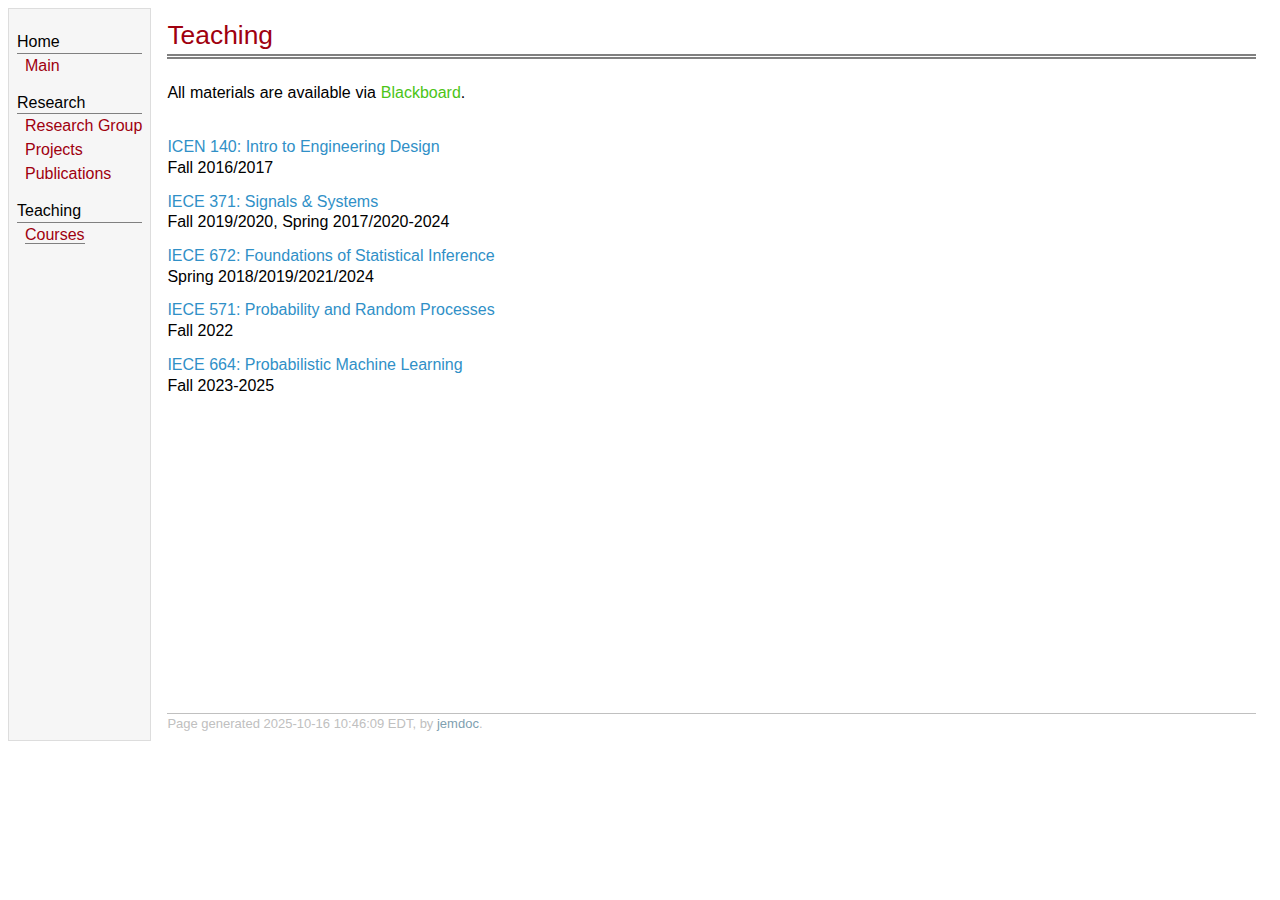
<file: teaching.html>
<!DOCTYPE html PUBLIC "-//W3C//DTD XHTML 1.1//EN" "http://www.w3.org/TR/xhtml11/DTD/xhtml11.dtd">
<html xmlns="http://www.w3.org/1999/xhtml" xml:lang="en">
<head><meta http-equiv="Content-Type" content="text/html; charset=UTF-8">
<meta name="generator" content="jemdoc, see http://jemdoc.jaboc.net/">
<meta name="keywords" content="daphney, dafni, zoi, stavroula, computer engineer, signal processing, 
control, estimation, detection, wireless body area networks, machine learning, Internet of Things,
IoT, decision making under uncertainty, MDP, POMDP, e-health, knowme networks, intelligent transportation, 
active object detection, computer vision, physical activity detection, sensor networks, intelligent systems design, 
communications, pervasive computing, optimization">

<link rel="stylesheet" href="jemdoc.css" type="text/css">
<title>Teaching</title>
<script>
  (function(i,s,o,g,r,a,m){i['GoogleAnalyticsObject']=r;i[r]=i[r]||function(){
  (i[r].q=i[r].q||[]).push(arguments)},i[r].l=1*new Date();a=s.createElement(o),
  m=s.getElementsByTagName(o)[0];a.async=1;a.src=g;m.parentNode.insertBefore(a,m)
  })(window,document,'script','//www.google-analytics.com/analytics.js','ga');

  ga('create', 'UA-51704016-1', 'auto');
  ga('send', 'pageview');

</script>
</head>
<body>
<table summary="Table for page layout." id="tlayout">
<tbody><tr valign="top">
<td id="layout-menu">
<div class="menu-category">Home</div>
<div class="menu-item"><a href="index.html">Main</a></div>


<div class="menu-category">Research</div>
<div class="menu-item"><a href="research_group.html">Research Group</a></div>
<div class="menu-item"><a href="projects.html">Projects</a></div>
<div class="menu-item"><a href="publications.html">Publications</a></div>


<div class="menu-category">Teaching</div>
<div class="menu-item" class="current"><a href="teaching.html" class="current">Courses</a></div>

<br><br><br><br>

<td id="layout-content">
<div id="toptitle">
<h1>Teaching</h1>
</div>

<p> All materials are available via <a href="https://blackboard.albany.edu/" target="_blank">Blackboard</a>.
&nbsp;&nbsp;&nbsp;&nbsp;&nbsp;&nbsp;&nbsp;&nbsp;&nbsp;&nbsp;&nbsp;&nbsp;&nbsp;&nbsp;&nbsp;&nbsp;&nbsp;&nbsp;&nbsp;&nbsp;&nbsp;&nbsp;&nbsp;&nbsp;&nbsp;&nbsp;&nbsp;&nbsp;&nbsp;&nbsp;&nbsp;&nbsp;
&nbsp;&nbsp;&nbsp;&nbsp;&nbsp;&nbsp;&nbsp;&nbsp;&nbsp;&nbsp;&nbsp;&nbsp;&nbsp;&nbsp;&nbsp;&nbsp;&nbsp;&nbsp;&nbsp;&nbsp;&nbsp;&nbsp;&nbsp;&nbsp;&nbsp;&nbsp;&nbsp;&nbsp;&nbsp;&nbsp;&nbsp;&nbsp;
&nbsp;&nbsp;&nbsp;&nbsp;&nbsp;&nbsp;&nbsp;&nbsp;&nbsp;&nbsp;&nbsp;&nbsp;&nbsp;&nbsp;&nbsp;&nbsp;&nbsp;&nbsp;&nbsp;&nbsp;&nbsp;&nbsp;&nbsp;&nbsp;&nbsp;&nbsp;&nbsp;&nbsp;&nbsp;&nbsp;&nbsp;&nbsp;
&nbsp;&nbsp;&nbsp;&nbsp;&nbsp;&nbsp;&nbsp;&nbsp;&nbsp;&nbsp;&nbsp;&nbsp;&nbsp;&nbsp;&nbsp;&nbsp;&nbsp;&nbsp;&nbsp;&nbsp;&nbsp;&nbsp;&nbsp;&nbsp;&nbsp;&nbsp;&nbsp;&nbsp;&nbsp;&nbsp;&nbsp;&nbsp;
&nbsp;&nbsp;&nbsp;&nbsp;&nbsp;&nbsp;&nbsp;&nbsp;&nbsp;&nbsp;&nbsp;&nbsp;&nbsp;&nbsp;&nbsp;&nbsp;&nbsp;&nbsp;&nbsp;&nbsp;&nbsp;&nbsp;&nbsp;&nbsp;&nbsp;&nbsp;&nbsp;&nbsp;&nbsp;&nbsp;&nbsp;&nbsp;
&nbsp;&nbsp;&nbsp;&nbsp;&nbsp;&nbsp;&nbsp;&nbsp;&nbsp;&nbsp;&nbsp;&nbsp;&nbsp;&nbsp;&nbsp;&nbsp;&nbsp;&nbsp;&nbsp;&nbsp;&nbsp;&nbsp;&nbsp;&nbsp;&nbsp;&nbsp;&nbsp;&nbsp;&nbsp;&nbsp;&nbsp;&nbsp;</p>

<p>
  <title_color><b>ICEN 140: Intro to Engineering Design</b></title_color><br>
  Fall 2016/2017
</p>

<p>
  <title_color><b>IECE 371: Signals & Systems</b></title_color><br>
  Fall 2019/2020, Spring 2017/2020-2024
</p>

<p>
  <title_color><b>IECE 672: Foundations of Statistical Inference</b></title_color><br>
  Spring 2018/2019/2021/2024
</p>

<p>
  <title_color><b>IECE 571: Probability and Random Processes</b></title_color><br>
  Fall 2022
</p>

<p>
  <title_color><b>IECE 664: Probabilistic Machine Learning</b></title_color><br>
  Fall 2023-2025
</p>

<br><br><br><br><br><br><br>
<br><br><br><br><br><br><br>


<div id="footer">
<div id="footer-text">
Page generated 2025-10-16 10:46:09 EDT, by <a href="http://jemdoc.jaboc.net/">jemdoc</a>.
</div>
</div>
</td>
</tr>
</tbody></table>


</body></html>
</file>
<file: jemdoc.css>
/* Default css file for jemdoc. */

table#tlayout {
    border: none;
    border-collapse: collapse;
    background: white;
}

table td{
border:none;
}

/*
font-family: Baskerville, "Goudy Old Style", "Palatino", "Book Antiqua", "Warnock Pro", serif;
	font-weight: normal;
	font-style: italic;
	font-size: 1.1em;
	line-height: 1em;
	*/

body {
	background: white;
	font-family:  "Helvetica Neue",Arial, Georgia, serif;
	font-weight: 200;
	/*padding-bottom: 8px;
	margin: 0;*/
}

#layout-menu {
	background: #f6f6f6;
	border: 1px solid #dddddd;
	padding-top: 0.5em;
	padding-left: 8px;
	padding-right: 8px;
	font-size: 1.0em;
	width: auto;
	white-space: nowrap;
    text-align: left;
    vertical-align: top;
}

#layout-menu td {
	background: #f4f4f4;
    vertical-align: top;
}

#layout-content {
	padding-top: 0.0em;
	padding-left: 1.0em;
	padding-right: 1.0em;
    border: none;
    background: white;
    text-align: left;
    vertical-align: top;
}

#layout-menu a {
	line-height: 1.5em;
	margin-left: 0.5em;
}

tt {
    background: #ffffff;
}

pre, tt {
	font-size: 90%;
	font-family: monaco, monospace;
}

a, a > tt {
	color: #4CC417;
	text-decoration: none;
}

a:hover {
	border-bottom: 1px gray dotted;
}

#layout-menu a.current:link, #layout-menu a.current:visited {
	color: #9F000F;
	border-bottom: 1px gray solid;
}
#layout-menu a:link, #layout-menu a:visited, #layout-menu a:hover {
	color: #9F000F;
	text-decoration: none;
}
#layout-menu a:hover {
	text-decoration: none;
}

div.menu-category {
	border-bottom: 1px solid gray;
	margin-top: 0.8em;
	padding-top: 0.2em;
	padding-bottom: 0.1em;
	font-weight: normal;
}

div.menu-item {
	padding-left: 16px;
	text-indent: -16px;
}

div#toptitle {
	padding-bottom: 0.2em;
	margin-bottom: 1.5em;
	border-bottom: thick double gray;
	/*border-color: #CC5500;    /* this is the separator line */
}

/* Reduce space if we begin the page with a title. */
div#toptitle + h2, div#toptitle + h3 {
	margin-top: -0.7em;
}

div#subtitle {
	margin-top: 0.0em;
	margin-bottom: 0.0em;
	padding-top: 0em;
	padding-bottom: 0.1em;
	
}

title_color {
  color: #3090C7;
}

em {
	font-style: italic;
}

strong {
	font-weight: bold;
}


h1, h2, h3 {
	color: #9F000F;
	margin-top: 0.7em;
	margin-bottom: 0.3em;
	padding-bottom: 0.2em;
	line-height: 1.0;
	padding-top: 0.5em;
	border-bottom: px solid #aaaaaa;
		
}

h1 {
	font-size: 165%;
	font-weight: 200;
}

h2 {
	padding-top: 0.8em;
	font-size: 125%;
	font-weight: 200;
}

h2 + h3 {
    padding-top: 0.2em;
    font-weight: 200;
}

h3 {
	font-size: 110%;
	border-bottom: none;
	font-weight: 200;
}

p {
	margin-top: 0.0em;
	margin-bottom: 0.8em;
	padding: 0;
	line-height: 1.3;
	text-align:justify;
	text-justify:inter-word;
}

pre {
	padding: 0;
	margin: 0;
}

div#footer {
	font-size: small;
	border-top: 1px solid #c0c0c0;
	padding-top: 0.1em;
	margin-top: 4.0em;
	color: #c0c0c0;
}

div#footer a {
	color: #80a0b0;
}

div#footer-text {
	float: left;
	padding-bottom: 8px;
}

ul, ol, dl {
	margin-top: 0.2em;
	padding-top: 0;
	margin-bottom: 0.8em;
}

dt {
	margin-top: 0.5em;
	margin-bottom: 0;
}

dl {
	margin-left: 20px;
}

dd {
	color: #222222;
}

dd > *:first-child {
	margin-top: 0;
}

ul {
	list-style-position: outside;
	list-style-type: square;
}

p + ul, p + ol {
	margin-top: -0.5em;
}

li ul, li ol {
	margin-top: -0.3em;
}

ol {
	list-style-position: outside;
	list-style-type: decimal;
}

li p, dd p {
	margin-bottom: 0.3em;
}


ol ol {
	list-style-type: lower-alpha;
}

ol ol ol {
	list-style-type: lower-roman;
}

p + div.codeblock {
	margin-top: -0.6em;
}

div.codeblock, div.infoblock {
	margin-right: 0%;
	margin-top: 1.2em;
	margin-bottom: 1.3em;
}

div.blocktitle {
	font-weight: bold;
	color: #ff7b62;
	margin-top: 1.2em;
	margin-bottom: 0.1em;
}

div.blockcontent {
	border: 1px solid silver;
	padding: 0.3em 0.5em;
}

div.infoblock > div.blockcontent {
	background: #ffffee;
}


div.blockcontent p + ul, div.blockcontent p + ol {
	margin-top: 0.4em;
}

div.infoblock p {
	margin-bottom: 0em;
}

div.infoblock li p, div.infoblock dd p {
	margin-bottom: 0.5em;
}

div.infoblock p + p {
	margin-top: 0.8em;
}

div.codeblock > div.blockcontent {
	background: #f6f6f6;
}

span.pycommand {
	color: #000070;
}

span.statement {
	color: #008800;
}
span.builtin {
	color: #000088;
}
span.special {
	color: #990000;
}
span.operator {
	color: #880000;
}
span.error {
	color: #aa0000;
}
span.comment, span.comment > *, span.string, span.string > * {
	color: #606060;
}

@media print {
	#layout-menu { display: none; }
}

#fwtitle {
	margin: 2px;
}

#fwtitle #toptitle {
	padding-left: 0.5em;
	margin-bottom: 0.5em;
}

#layout-content h1:first-child, #layout-content h2:first-child, #layout-content h3:first-child {
	margin-top: -0.7em;
}

div#toptitle h1, #layout-content div#toptitle h1 {
	margin-bottom: 0.0em;
	padding-bottom: 0.1em;
	padding-top: 0;
	margin-top: 0.5em;
	border-bottom: none;
}

img.eq {
	padding: 0;
	padding-left: 0.1em;
	padding-right: 0.1em;
	margin: 0;
}

img.eqwl {
	padding-left: 2em;
	padding-top: 0.6em;
	padding-bottom: 0.2em;
	margin: 0;
}

table {
    border: 2px solid black;
    border-collapse: collapse;
}

td {
    padding: 2px;
    padding-left: 0.5em;
    padding-right: 0.5em;
    text-align: center;
    border: 1px solid gray;
}

table + table {
    margin-top: 1em;
}

tr.heading {
    font-weight: bold;
    border-bottom: 2px solid black;
}

img {
    border: none;
}

table.imgtable, table.imgtable td {
    border: none;
    text-align: left;
}
</file>
